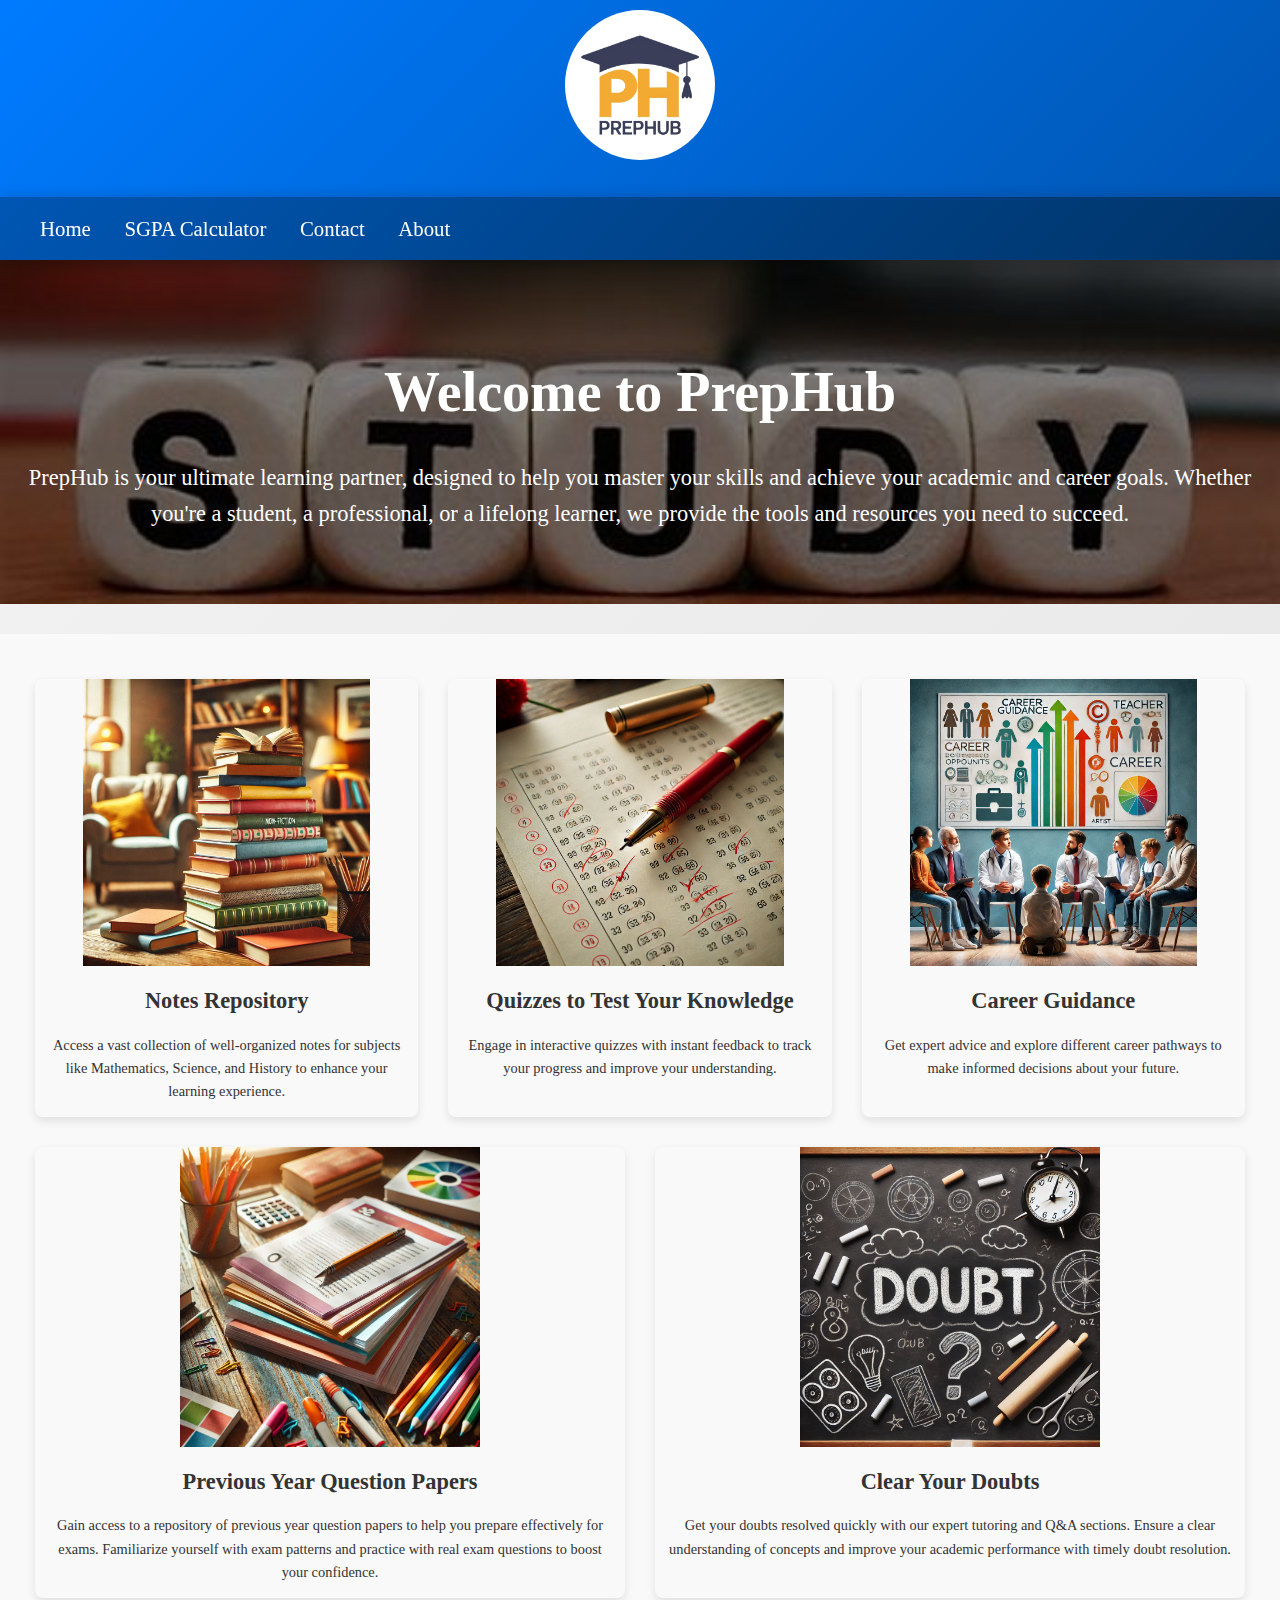
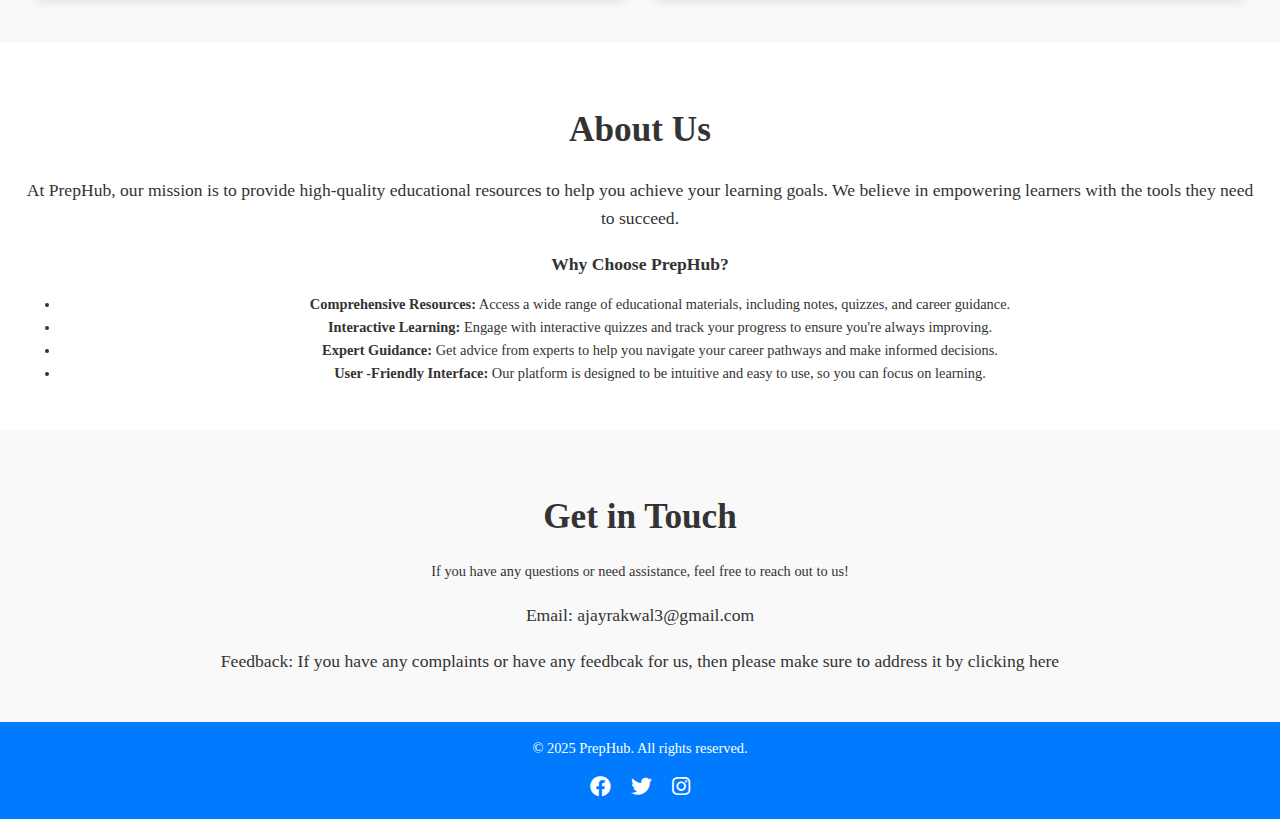
<file: index.html>
<!DOCTYPE html>
<html lang="en">
<head>
    <meta charset="UTF-8">
    <meta name="viewport" content="width=device-width, initial-scale=1.0, maximum-scale=1.0, user-scalable=no">
    <meta name="description" content="PrepHub is your ultimate learning partner, offering notes, quizzes, career guidance, and more to help you achieve your academic and career goals.">
    <title>PrepHub - Your Learning Partner</title>
    <link rel="stylesheet" href="styles.css">
    <link rel="stylesheet" href="https://cdnjs.cloudflare.com/ajax/libs/font-awesome/6.0.0-beta3/css/all.min.css">
</head>
<body>
    <header>
        <div class="logo">
            <img src="images/logo.jpeg" alt="PrepHub Logo - Your Ultimate Learning Partner">
        </div>
    </header>
    <nav>
        <div class="margin-left"><a href="/index.html">Home</a>
        <a href="/sgpa-calculator.html">SGPA Calculator</a>
        <a href="#contact">Contact</a>
        <a href="#about">About</a></div>
    </nav>
    <section class="hero">
        <h1>Welcome to PrepHub</h1>
        <p>PrepHub is your ultimate learning partner, designed to help you master your skills and achieve your academic and career goals. Whether you're a student, a professional, or a lifelong learner, we provide the tools and resources you need to succeed.</p>
    
    
    </section>

  
    <section id="features">
         <div class="feature">
           <a href= "/notes.html"><img src="/images/notes.png" alt="A collection of digital notes organized in folders" loading="lazy">
            <h3>Notes Repository</h3> </a>
            <p>Access a vast collection of well-organized notes for subjects like Mathematics, Science, and History to enhance your learning experience.</p>
        </div>
        <div class="feature">
            <a href= "/quiz.html"><img src="/images/quiz.png" alt="Interactive quizzes on a laptop screen" loading="lazy">
            <h3>Quizzes to Test Your Knowledge</h3></a>
            <p>Engage in interactive quizzes with instant feedback to track your progress and improve your understanding.</p>
        </div>
        <div class="feature">
            <a href= "/career.html"><img src="/images/career.png" alt="Career guidance session with an expert" loading="lazy">
            <h3>Career Guidance</h3></a>
            <p>Get expert advice and explore different career pathways to make informed decisions about your future.</p>
        </div>
        <div class="feature">
            <a href= "/pyq.html"> <img src="/images/pyq.png" alt="Stack of previous year question papers" loading="lazy">
            <h3>Previous Year Question Papers</h3></a>
            <p>Gain access to a repository of previous year question papers to help you prepare effectively for exams. Familiarize yourself with exam patterns and practice with real exam questions to boost your confidence.</p>
        </div>
        <div class="feature">
            <a href= "/doubts.html"><img src="/images/doubt.png" alt="Student clearing doubts with a tutor" loading="lazy">
            <h3>Clear Your Doubts</h3></a>
            <p>Get your doubts resolved quickly with our expert tutoring and Q&A sections. Ensure a clear understanding of concepts and improve your academic performance with timely doubt resolution.</p>
        </div>
    </section>


    <section id="about">
        <h2>About Us</h2>
        <p>At PrepHub, our mission is to provide high-quality educational resources to help you achieve your learning goals. We believe in empowering learners with the tools they need to succeed.</p>
        <p><strong>Why Choose PrepHub?</strong></p>
        <ul>
            <li><strong>Comprehensive Resources:</strong> Access a wide range of educational materials, including notes, quizzes, and career guidance.</li>
            <li><strong>Interactive Learning:</strong> Engage with interactive quizzes and track your progress to ensure you're always improving.</li>
            <li><strong>Expert Guidance:</strong> Get advice from experts to help you navigate your career pathways and make informed decisions.</li>
            <li><strong>User -Friendly Interface:</strong> Our platform is designed to be intuitive and easy to use, so you can focus on learning.</li>
 </ul>
    </section>


    <section id="contact">
        <h2>Get in Touch</h2>
        <p>If you have any questions or need assistance, feel free to reach out to us!</p>
        <div class="contact-info">
            <p>Email: <a href="mailto:ajayrakwal3@gmail.com">ajayrakwal3@gmail.com</a></p>
            <p>Feedback: If you have any complaints or have any feedbcak for us, then please make sure to address it by clicking <a href="https://forms.gle/rcQErcUt6u8f4Wrf7">here</a></p>
            
        </div>
    </section>

    <footer>
        <p>&copy; 2025 PrepHub. All rights reserved.</p>
        <div class="social-links">
            <a href="#" target="_blank" rel="noopener noreferrer"><i class="fab fa-facebook"></i></a>
            <a href="#" target="_blank" rel="noopener noreferrer"><i class="fab fa-twitter"></i></a>
            <a href="#" target="_blank" rel="noopener noreferrer"><i class="fab fa-instagram"></i></a>
        </div>
    </footer>
</body>
</html>
</file>
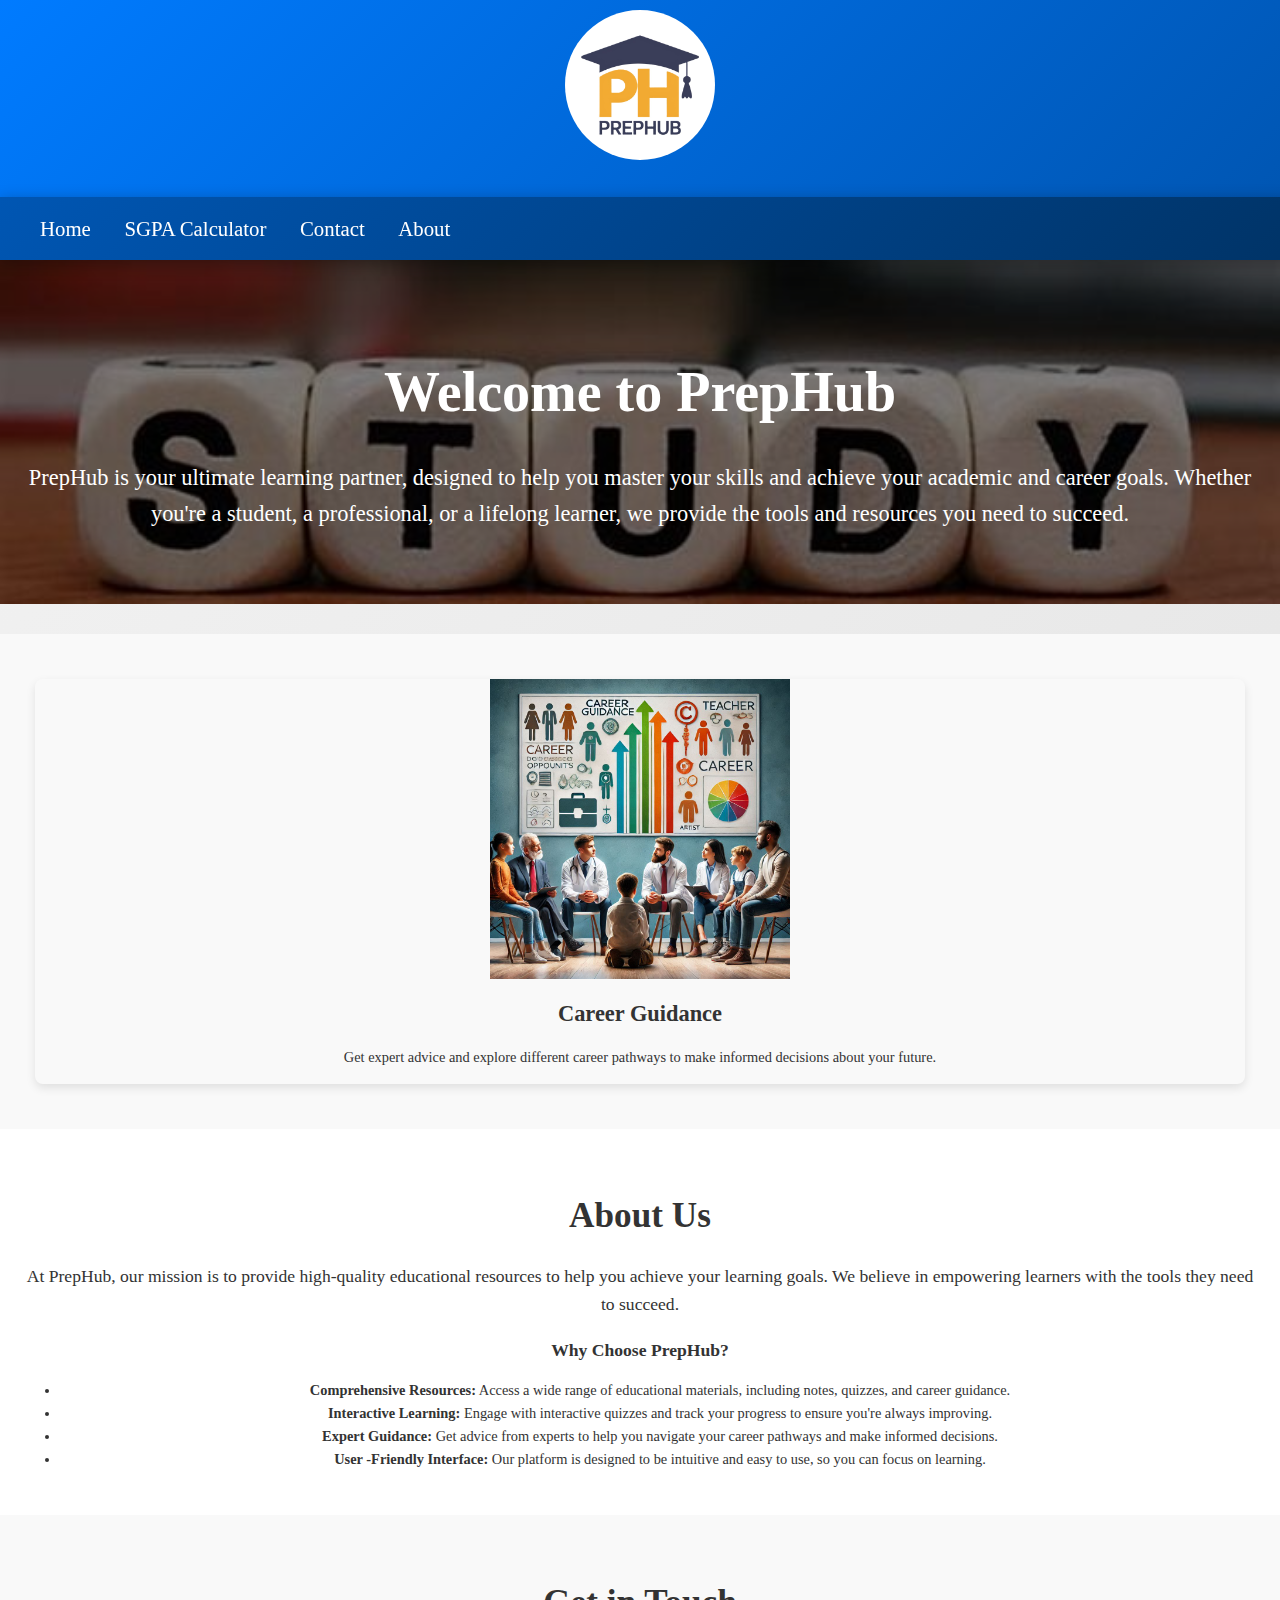
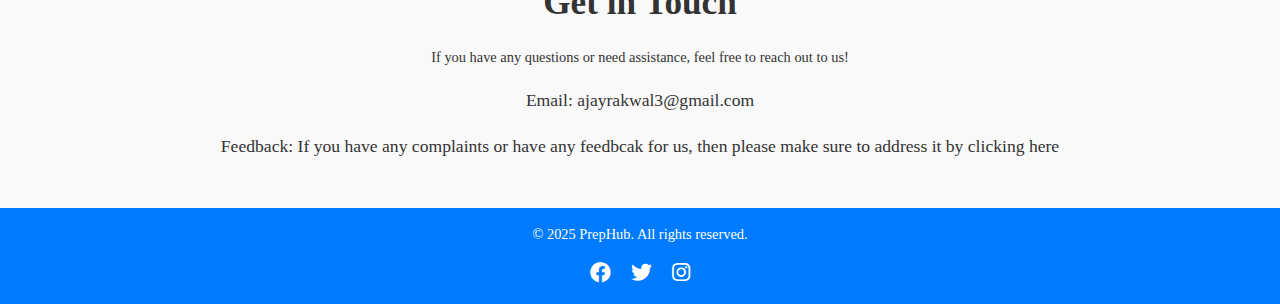
<file: career.html>
<!DOCTYPE html>
<html lang="en">
<head>
    <meta charset="UTF-8">
    <meta name="viewport" content="width=device-width, initial-scale=1.0, maximum-scale=1.0, user-scalable=no">
    <meta name="description" content="PrepHub is your ultimate learning partner, offering notes, quizzes, career guidance, and more to help you achieve your academic and career goals.">
    <title>PrepHub - Your Learning Partner</title>
    <link rel="stylesheet" href="styles.css">
    <link rel="stylesheet" href="https://cdnjs.cloudflare.com/ajax/libs/font-awesome/6.0.0-beta3/css/all.min.css">
</head>
<body>
    <header>
        <div class="logo">
            <img src="images/logo.jpeg" alt="PrepHub Logo - Your Ultimate Learning Partner">
        </div>
    </header>
    <nav>
        <div class="margin-left"><a href="index.html">Home</a>
        <a href="sgpa-calculator.html">SGPA Calculator</a>
        <a href="#contact">Contact</a>
        <a href="#about">About</a></div>
    </nav>
    <section class="hero">
        <h1>Welcome to PrepHub</h1>
        <p>PrepHub is your ultimate learning partner, designed to help you master your skills and achieve your academic and career goals. Whether you're a student, a professional, or a lifelong learner, we provide the tools and resources you need to succeed.</p>
    
    
    </section>

  
    <section id="features">
        <div class="feature">
            <a href= "career.html"><img src="images/career.png" alt="Career guidance session with an expert" loading="lazy">
            <h3>Career Guidance</h3></a>
            <p>Get expert advice and explore different career pathways to make informed decisions about your future.</p>
        </div>
    </section>


    <section id="about">
        <h2>About Us</h2>
        <p>At PrepHub, our mission is to provide high-quality educational resources to help you achieve your learning goals. We believe in empowering learners with the tools they need to succeed.</p>
        <p><strong>Why Choose PrepHub?</strong></p>
        <ul>
            <li><strong>Comprehensive Resources:</strong> Access a wide range of educational materials, including notes, quizzes, and career guidance.</li>
            <li><strong>Interactive Learning:</strong> Engage with interactive quizzes and track your progress to ensure you're always improving.</li>
            <li><strong>Expert Guidance:</strong> Get advice from experts to help you navigate your career pathways and make informed decisions.</li>
            <li><strong>User -Friendly Interface:</strong> Our platform is designed to be intuitive and easy to use, so you can focus on learning.</li>
 </ul>
    </section>


    <section id="contact">
        <h2>Get in Touch</h2>
        <p>If you have any questions or need assistance, feel free to reach out to us!</p>
        <div class="contact-info">
            <p>Email: <a href="mailto:ajayrakwal3@gmail.com">ajayrakwal3@gmail.com</a></p>
            <p>Feedback: If you have any complaints or have any feedbcak for us, then please make sure to address it by clicking <a href="https://forms.gle/rcQErcUt6u8f4Wrf7">here</a></p>
            
        </div>
    </section>

    <footer>
        <p>&copy; 2025 PrepHub. All rights reserved.</p>
        <div class="social-links">
            <a href="#" target="_blank" rel="noopener noreferrer"><i class="fab fa-facebook"></i></a>
            <a href="#" target="_blank" rel="noopener noreferrer"><i class="fab fa-twitter"></i></a>
            <a href="#" target="_blank" rel="noopener noreferrer"><i class="fab fa-instagram"></i></a>
        </div>
    </footer>
</body>
</html>
</file>
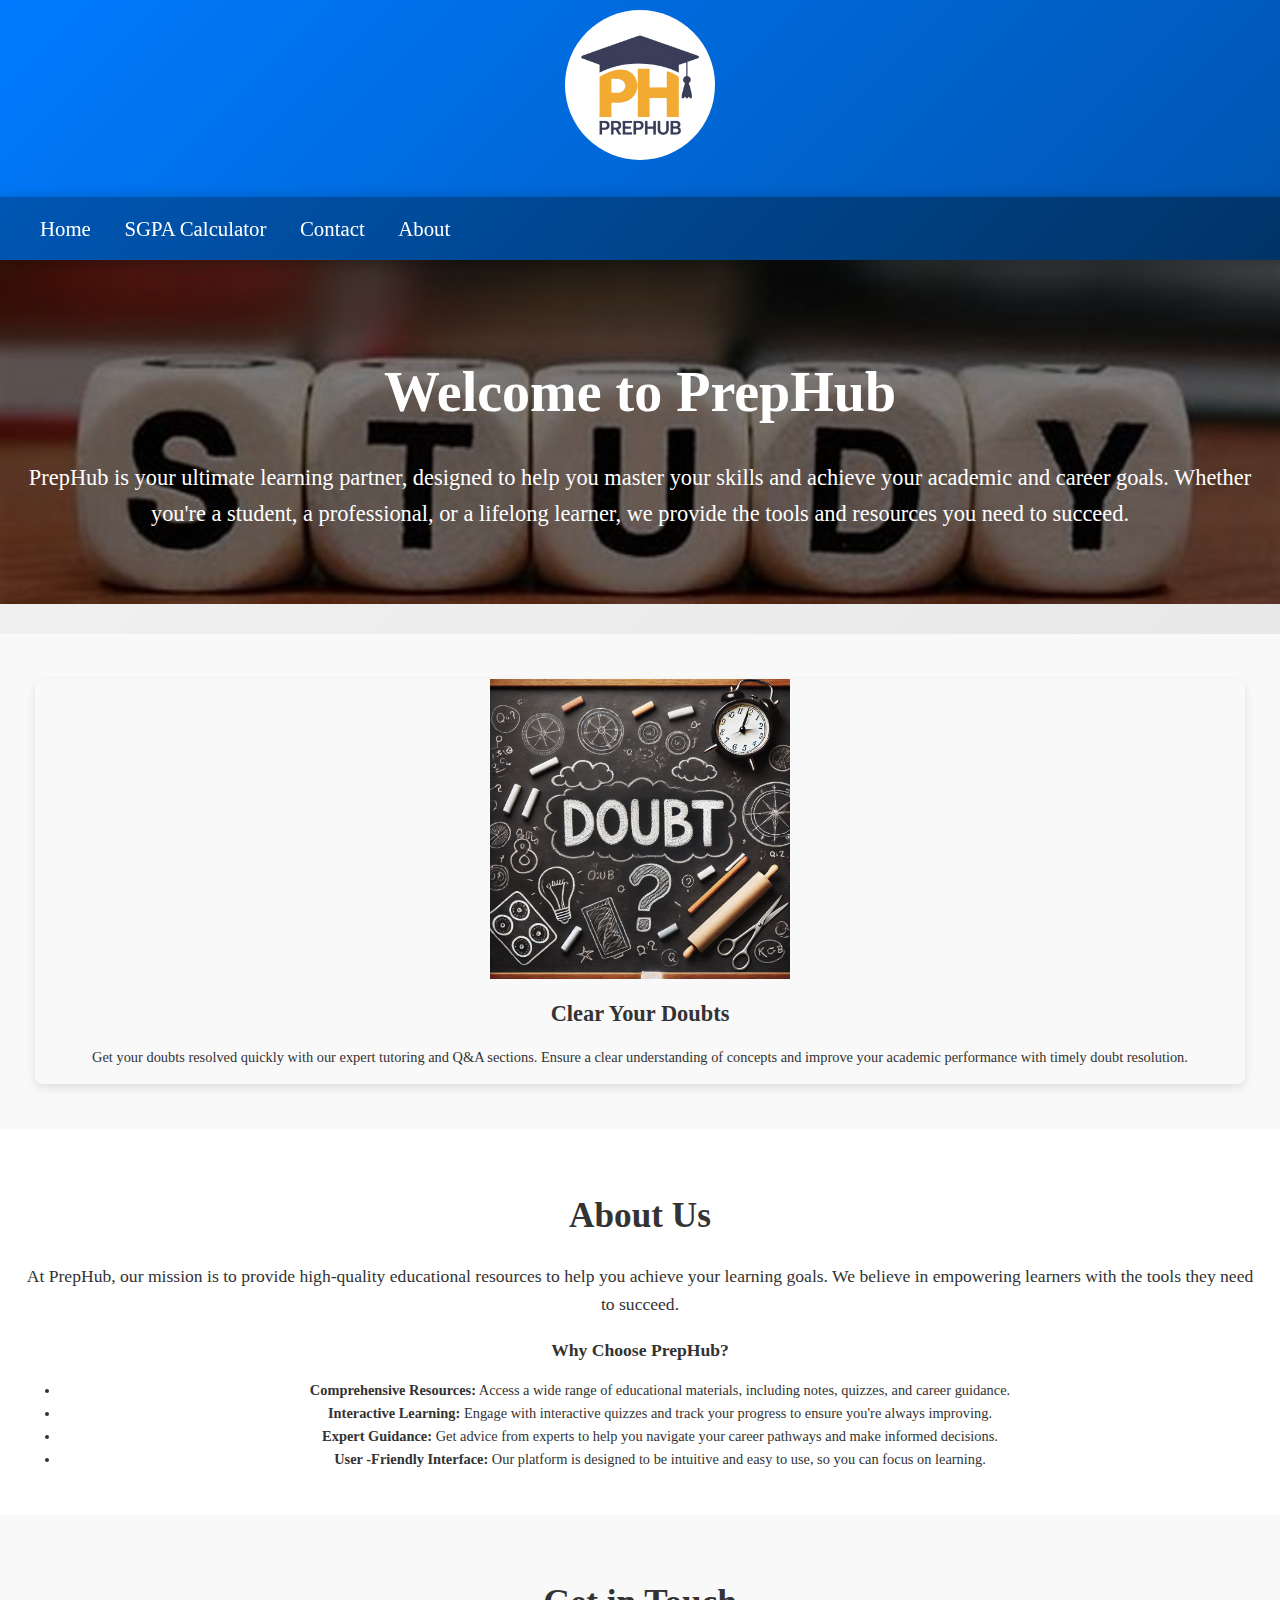
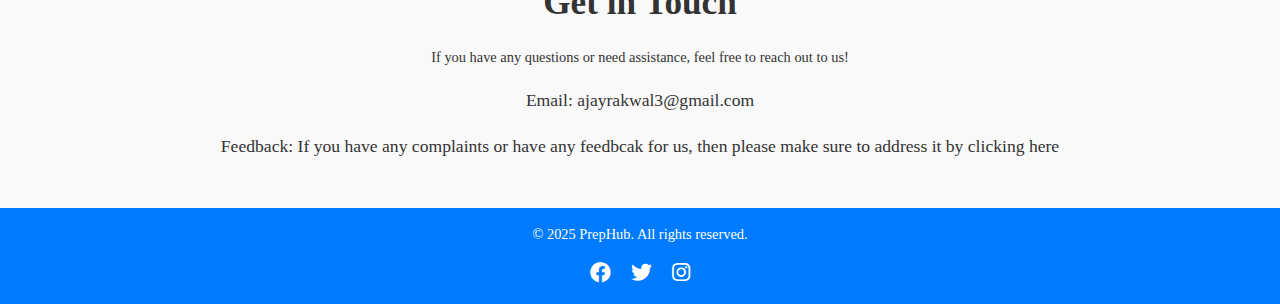
<file: doubts.html>
<!DOCTYPE html>
<html lang="en">
<head>
    <meta charset="UTF-8">
    <meta name="viewport" content="width=device-width, initial-scale=1.0, maximum-scale=1.0, user-scalable=no">
    <meta name="description" content="PrepHub is your ultimate learning partner, offering notes, quizzes, career guidance, and more to help you achieve your academic and career goals.">
    <title>PrepHub - Your Learning Partner</title>
    <link rel="stylesheet" href="styles.css">
    <link rel="stylesheet" href="https://cdnjs.cloudflare.com/ajax/libs/font-awesome/6.0.0-beta3/css/all.min.css">
</head>
<body>
    <header>
        <div class="logo">
            <img src="/images/logo.jpeg" alt="PrepHub Logo - Your Ultimate Learning Partner">
        </div>
    </header>
    <nav>
        <div class="margin-left"><a href="/index.html">Home</a>
        <a href="/sgpa-calculator.html">SGPA Calculator</a>
        <a href="#contact">Contact</a>
        <a href="#about">About</a></div>
    </nav>
    <section class="hero">
        <h1>Welcome to PrepHub</h1>
        <p>PrepHub is your ultimate learning partner, designed to help you master your skills and achieve your academic and career goals. Whether you're a student, a professional, or a lifelong learner, we provide the tools and resources you need to succeed.</p>
    
    
    </section>

  
    <section id="features">
        <div class="feature">
            <a href= "/doubts.html"><img src="/images/doubt.png" alt="Student clearing doubts with a tutor" loading="lazy">
            <h3>Clear Your Doubts</h3></a>
            <p>Get your doubts resolved quickly with our expert tutoring and Q&A sections. Ensure a clear understanding of concepts and improve your academic performance with timely doubt resolution.</p>
        </div>
    </section>


    <section id="about">
        <h2>About Us</h2>
        <p>At PrepHub, our mission is to provide high-quality educational resources to help you achieve your learning goals. We believe in empowering learners with the tools they need to succeed.</p>
        <p><strong>Why Choose PrepHub?</strong></p>
        <ul>
            <li><strong>Comprehensive Resources:</strong> Access a wide range of educational materials, including notes, quizzes, and career guidance.</li>
            <li><strong>Interactive Learning:</strong> Engage with interactive quizzes and track your progress to ensure you're always improving.</li>
            <li><strong>Expert Guidance:</strong> Get advice from experts to help you navigate your career pathways and make informed decisions.</li>
            <li><strong>User -Friendly Interface:</strong> Our platform is designed to be intuitive and easy to use, so you can focus on learning.</li>
 </ul>
    </section>


    <section id="contact">
        <h2>Get in Touch</h2>
        <p>If you have any questions or need assistance, feel free to reach out to us!</p>
        <div class="contact-info">
            <p>Email: <a href="mailto:ajayrakwal3@gmail.com">ajayrakwal3@gmail.com</a></p>
            <p>Feedback: If you have any complaints or have any feedbcak for us, then please make sure to address it by clicking <a href="https://forms.gle/rcQErcUt6u8f4Wrf7">here</a></p>
            
        </div>
    </section>

    <footer>
        <p>&copy; 2025 PrepHub. All rights reserved.</p>
        <div class="social-links">
            <a href="#" target="_blank" rel="noopener noreferrer"><i class="fab fa-facebook"></i></a>
            <a href="#" target="_blank" rel="noopener noreferrer"><i class="fab fa-twitter"></i></a>
            <a href="#" target="_blank" rel="noopener noreferrer"><i class="fab fa-instagram"></i></a>
        </div>
    </footer>
</body>
</html>
</file>
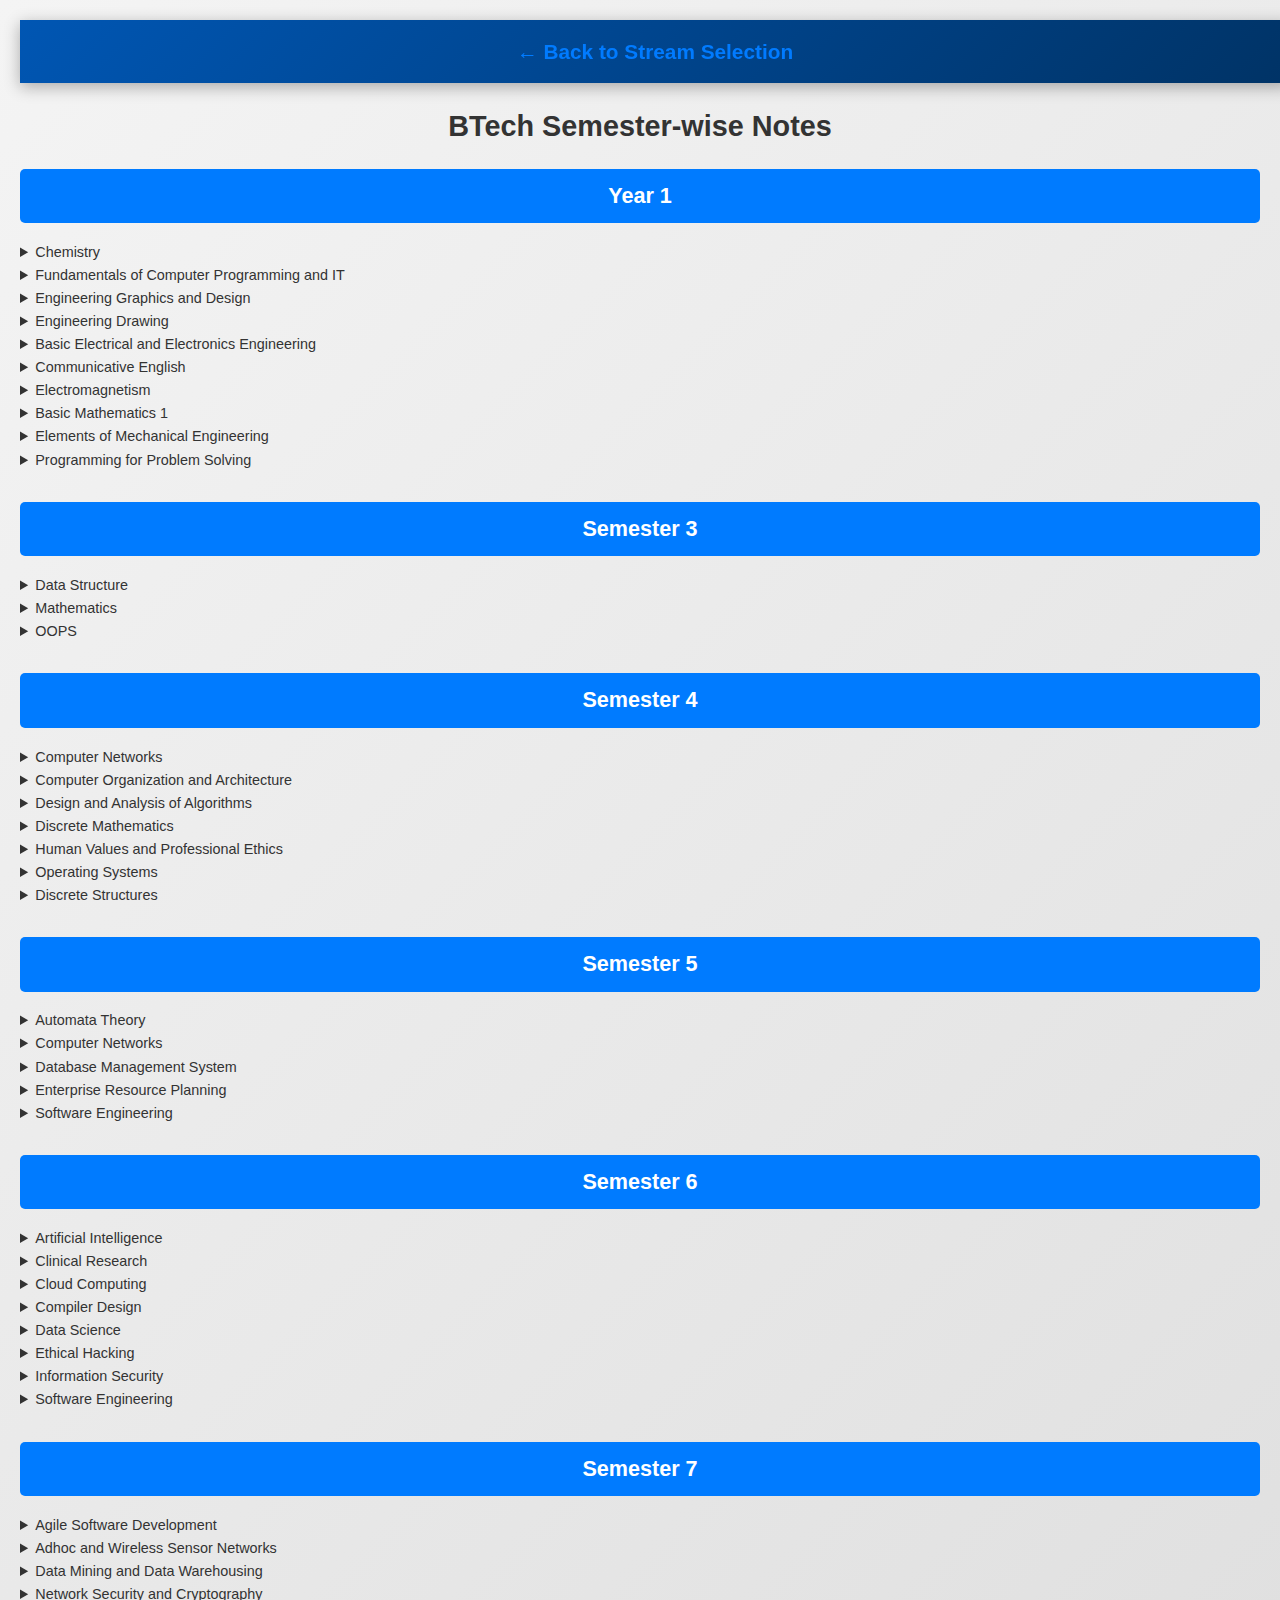
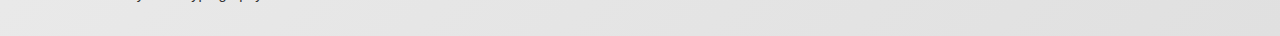
<file: notes-stream-btech.html>
<!DOCTYPE html>
<html lang="en">
<head>
    <meta charset="UTF-8" />
    <meta name="viewport" content="width=device-width, initial-scale=1.0" />
    <title>PrepHub - BTech Semester Notes</title>
    <link rel="stylesheet" href="styles.css" />
    <link href="https://fonts.googleapis.com/css2?family=Lora&display=swap" rel="stylesheet">
    <style>
        body {
            font-family: Arial, sans-serif;
            margin: 20px;
        }
        h1, h2 {
            text-align: center;
        }
        .semester {
            margin-bottom: 30px;
        }
        .semester h2 {
            background-color: #007bff;
            color: white;
            padding: 10px;
            border-radius: 5px;
        }
        ul.pyq-list {
            list-style-type: none;
            padding-left: 0;
        }
        ul.pyq-list li {
            margin: 5px 0;
        }
        ul.pyq-list li a {
            text-decoration: none;
            color: #007bff;
        }
        ul.pyq-list li a:hover {
            text-decoration: underline;
        }
        nav {
            margin-bottom: 20px;
            text-align: center;
        }
        nav a {
            text-decoration: none;
            color: #007bff;
            font-weight: bold;
            margin: 0 10px;
        }
        nav a:hover {
            text-decoration: underline;
        }
    </style>
</head>
<body>
    <nav>
        <a href="notes.html">&larr; Back to Stream Selection</a>
    </nav>
    <h1>BTech Semester-wise Notes</h1>

    <div class="semester" id="yr1">
        <h2>Year 1</h2>
        <details>
            <summary>Chemistry</summary>
            <ul class="pyq-list">
                <li><a href="PYQ/Btech/yr1/chem/btech-1-sem-2-sem-chemistry-1-75343-dec-2020.pdf" target="_blank">Chemistry 1 (Dec 2020)</a></li>
                <li><a href="PYQ/Btech/yr1/chem/btech-1-sem-2-sem-chemistry-1-75343-jan-2023.pdf" target="_blank">Chemistry 1 (Jan 2023)</a></li>
            </ul>
        </details>
        <details>
            <summary>Fundamentals of Computer Programming and IT</summary>
            <ul class="pyq-list">
                <li><a href="PYQ/Btech/yr1/computer/btech-1-sem-2-sem-fundamentals-of-computer-programming-and-it-54095-jan-2023.pdf" target="_blank">Fundamentals of Computer Programming and IT (Jan 2023)</a></li>
            </ul>
        </details>
        <details>
            <summary>Engineering Graphics and Design</summary>
            <ul class="pyq-list">
                <li><a href="PYQ/Btech/yr1/design/btech-1-sem-2-sem-engineering-graphics-and-design-91335-jan-2023.pdf" target="_blank">Engineering Graphics and Design (Jan 2023)</a></li>
            </ul>
        </details>
        <details>
            <summary>Engineering Drawing</summary>
            <ul class="pyq-list">
                <li><a href="PYQ/Btech/yr1/draw/btech-1-sem-2-sem-engineering-drawing-54102-dec-2020.pdf" target="_blank">Engineering Drawing (Dec 2020)</a></li>
            </ul>
        </details>
        <details>
            <summary>Basic Electrical and Electronics Engineering</summary>
            <ul class="pyq-list">
                <li><a href="PYQ/Btech/yr1/eeng/btech-1-sem-2-sem-basic-electrical-and-electronics-engineering-54097-dec-2020.pdf" target="_blank">Basic Electrical and Electronics Engineering (Dec 2020)</a></li>
            </ul>
        </details>
        <details>
            <summary>Communicative English</summary>
            <ul class="pyq-list">
                <li><a href="PYQ/Btech/yr1/eng/btech-1-sem-2-sem-communicative-english-45086-jan-2023.pdf" target="_blank">Communicative English (Jan 2023)</a></li>
            </ul>
        </details>
        <details>
            <summary>Electromagnetism</summary>
            <ul class="pyq-list">
                <li><a href="PYQ/Btech/yr1/magnet/btech-1-sem-2-sem-electromagnetism-75357-dec-2020.pdf" target="_blank">Electromagnetism (Dec 2020)</a></li>
            </ul>
        </details>
        <details>
            <summary>Basic Mathematics 1</summary>
            <ul class="pyq-list">
                <li><a href="PYQ/Btech/yr1/maths/btech-1-sem-basic-mathematics-1-75371-jan-2023.pdf" target="_blank">Basic Mathematics 1 (Jan 2023)</a></li>
            </ul>
        </details>
        <details>
            <summary>Elements of Mechanical Engineering</summary>
            <ul class="pyq-list">
                <li><a href="PYQ/Btech/yr1/mechanical/btech-1-sem-2-sem-elements-of-mechanicalengineering-54101-jan-2023.pdf" target="_blank">Elements of Mechanical Engineering (Jan 2023)</a></li>
            </ul>
        </details>
        <details>
            <summary>Programming for Problem Solving</summary>
            <ul class="pyq-list">
                <li><a href="PYQ/Btech/yr1/problem/btech-1-sem-2-sem-programming-for-problem-solving-75346-dec-2020.pdf" target="_blank">Programming for Problem Solving (Dec 2020)</a></li>
            </ul>
        </details>
    </div>

    <div class="semester" id="sem3">
        <h2>Semester 3</h2>
        <ul class="pyq-list">
            <details>
                <summary>Data Structure</summary>
            <li><a href="PYQ/Btech/sem3/ds/btech-cse-3-sem-data-structure-algorithms-76436-dec-2020.pdf" target="_blank">Data Structure Algorithms (Dec 2020)</a></li>
            <li><a href="PYQ/Btech/sem3/ds/btech-cse-3-sem-data-structure-and-algorithms-76436-jan-2021.pdf" target="_blank">Data Structure and Algorithms (Jan 2021)</a></li>
            <li><a href="PYQ/Btech/sem3/ds/btech-cse-3-sem-data-structure-and-algorithms-76436-jun-2023.pdf" target="_blank">Data Structure and Algorithms (Jun 2023)</a></li>
            <li><a href="PYQ/Btech/sem3/graphics/btech-cse-it-3-sem-data-structures-56594-jan-2023.pdf" target="_blank">Data Structures (Jan 2023)</a></li>
            </details>
            <details>
                <summary>Mathematics</summary>
            <li><a href="PYQ/Btech/sem3/maths/btech-cse-3-sem-mathematics-3-76438-dec-2020.pdf" target="_blank">Mathematics 3 (Dec 2020)</a></li>
            <li><a href="PYQ/Btech/sem3/maths/btech-cse-3-sem-mathematics-3-76438-jan-2021.pdf" target="_blank">Mathematics 3 (Jan 2021)</a></li>
            <li><a href="PYQ/Btech/sem3/maths/btech-cse-3-sem-mathematics-3-76438-jun-2023.pdf" target="_blank">Mathematics 3 (Jun 2023)</a></li>
          
          </details>
         <details>
            <summary>OOPS</summary> 
            <li><a href="PYQ/Btech/sem3/oops/btech-cse-3-sem-object-oriented-programming-76437-dec-2020.pdf" target="_blank">Object Oriented Programming (Dec 2020)</a></li>
            <li><a href="PYQ/Btech/sem3/oops/btech-cse-3-sem-object-oriented-programming-76437-jan-2021.pdf" target="_blank">Object Oriented Programming (Jan 2021)</a></li>
            <li><a href="PYQ/Btech/sem3/oops/btech-cse-3-sem-object-oriented-programming-76437-jun-2023.pdf" target="_blank">Object Oriented Programming (Jun 2023)</a></li>
      </details>
        </ul>
    </div>

    <div class="semester" id="sem4">
        <h2>Semester 4</h2>
        <details>
            <summary>Computer Networks</summary>
            <ul class="pyq-list">
                <li><a href="PYQ/Btech/sem4/cn/btech-cse-4-sem-computer-networks-1-a1185-dec-2018.pdf" target="_blank">Computer Networks (Dec 2018)</a></li>
                <li><a href="PYQ/Btech/sem4/cn/btech-cse-it-4-sem-computer-networks-1-56606-may-2019.pdf" target="_blank">Computer Networks (May 2019)</a></li>
                <li><a href="PYQ/Btech/sem4/cn/btech-cse-it-4-sem-computer-networks-1-56606-nov-2019.pdf" target="_blank">Computer Networks (Nov 2019)</a></li>
                <li><a href="PYQ/Btech/sem4/cn/btech-cse-it-4-sem-computer-networks-1-56606-dec-2020.pdf" target="_blank">Computer Networks (Dec 2020)</a></li>
            </ul>
        </details>
        <details>
            <summary>Computer Organization and Architecture</summary>
            <ul class="pyq-list">
                <li><a href="PYQ/Btech/sem4/csa/btech-cse-4-sem-computer-organization-and-architecture-77627-dec-2020.pdf" target="_blank">Computer Organization and Architecture (Dec 2020)</a></li>
                <li><a href="PYQ/Btech/sem4/csa/btech-cse-aiml-civil-4-sem-computer-organization-and-architecture-77627-jan-2023.pdf" target="_blank">Computer Organization and Architecture (Jan 2023)</a></li>
            </ul>
        </details>
        <details>
            <summary>Design and Analysis of Algorithms</summary>
            <ul class="pyq-list">
                <li><a href="PYQ/Btech/sem4/design/btech-aiml-ce-cse-4-sem-design-and-analysis-of-algorithms-77629-jul-2022.pdf" target="_blank">Design and Analysis of Algorithms (Jul 2022)</a></li>
                <li><a href="PYQ/Btech/sem4/design/btech-cse-4-sem-design-and-analysis-of-algorithms-77629-jun-2023.pdf" target="_blank">Design and Analysis of Algorithms (Jun 2023)</a></li>
                <li><a href="PYQ/Btech/sem4/design/btech-cse-aiml-civil-4-sem-design-and-analysis-of-algorithms-77629-jan-2023.pdf" target="_blank">Design and Analysis of Algorithms (Jan 2023)</a></li>
            </ul>
        </details>
        <details>
            <summary>Discrete Mathematics</summary>
            <ul class="pyq-list">
                <li><a href="PYQ/Btech/sem4/dm/btech-4-sem-discrete-mathematics-77626-may-2024.pdf" target="_blank">Discrete Mathematics (May 2024)</a></li>
                <li><a href="PYQ/Btech/sem4/dm/btech-cse-it-4-sem-discrete-mathematics-77626-dec-2020.pdf" target="_blank">Discrete Mathematics (Dec 2020)</a></li>
                <li><a href="PYQ/Btech/sem4/dm/btech-cse-it-4-sem-mathematics-3-56514-nov-2019.pdf" target="_blank">Mathematics 3 (Nov 2019)</a></li>
            </ul>
        </details>
        <details>
            <summary>Human Values and Professional Ethics</summary>
            <ul class="pyq-list">
                <li><a href="PYQ/Btech/sem4/hvpe/btech-cse-4-sem-universal-human-values-2-91963-jan-2023.pdf" target="_blank">Universal Human Values 2 (Jan 2023)</a></li>
                <li><a href="PYQ/Btech/sem4/hvpe/btech-cse-4-sem-universal-human-values-77630-jun-2023.pdf" target="_blank">Universal Human Values (Jun 2023)</a></li>
                <li><a href="PYQ/Btech/sem4/hvpe/btech-cse-ece-4-sem-universal-human-values-77630-dec-2020.pdf" target="_blank">Universal Human Values (Dec 2020)</a></li>
                <li><a href="PYQ/Btech/sem4/hvpe/btech-cse-ece-aiml-4-sem-universal-human-values-2-77630-jan-2023.pdf" target="_blank">Universal Human Values 2 (Jan 2023)</a></li>
            </ul>
        </details>
        <details>
            <summary>Operating Systems</summary>
            <ul class="pyq-list">
                <li><a href="PYQ/Btech/sem4/os/btech-cse-4-sem-operating-system-77628-jun-2023.pdf" target="_blank">Operating System (Jun 2023)</a></li>
                <li><a href="PYQ/Btech/sem4/os/btech-cse-4-sem-operating-systems-56604-jan-2023.pdf" target="_blank">Operating Systems (Jan 2023)</a></li>
                <li><a href="PYQ/Btech/sem4/os/btech-cse-4-sem-operating-systems-77628-dec-2020.pdf" target="_blank">Operating Systems (Dec 2020)</a></li>
                <li><a href="PYQ/Btech/sem4/os/btech-cse-it-4-sem-operating-systems-56604-dec-2020.pdf" target="_blank">Operating Systems (Dec 2020)</a></li>
                <li><a href="PYQ/Btech/sem4/os/btech-cse-it-4-sem-operating-systems-56604-may-2019.pdf" target="_blank">Operating Systems (May 2019)</a></li>
            </ul>
        </details>
        <details>
            <summary>Discrete Structures</summary>
            <ul class="pyq-list">
                <li><a href="PYQ/Btech/sem4/structure/btech-cse-4-sem-discrete-structures-71106-jan-2023.pdf" target="_blank">Discrete Structures (Jan 2023)</a></li>
                <li><a href="PYQ/Btech/sem4/structure/btech-cse-4-sem-discrete-structures-71106-jun-2023.pdf" target="_blank">Discrete Structures (Jun 2023)</a></li>
                <li><a href="PYQ/Btech/sem4/structure/btech-cse-it-4-sem-discrete-structures-71106-dec-2020.pdf" target="_blank">Discrete Structures (Dec 2020)</a></li>
                <li><a href="PYQ/Btech/sem4/structure/btech-cse-it-4-sem-discrete-structures-71106-may-2019.pdf" target="_blank">Discrete Structures (May 2019)</a></li>
            </ul>
        </details>
    </div>

    <div class="semester" id="sem5">
        <h2>Semester 5</h2>
        <details>
            <summary>Automata Theory</summary>
            <ul class="pyq-list">
                <li><a href="PYQ/Btech/sem5/automata/btech-cse-5-sem-formal-language-and-automata-theory-78321-jun-2023.pdf" target="_blank">Formal Language and Automata Theory (Jun 2023)</a></li>
                <li><a href="PYQ/Btech/sem5/automata/btech-cse-5-sem-formal-language-and-automata-theory-78321-nov-2023.pdf" target="_blank">Formal Language and Automata Theory (Nov 2023)</a></li>
            </ul>
        </details>
        <details>
            <summary>Computer Networks</summary>
            <ul class="pyq-list">
                <li><a href="PYQ/Btech/sem5/cn/btech-cse-5-sem-computer-networks-2-70534-dec-2022.pdf" target="_blank">Computer Networks 2 (Dec 2022)</a></li>
                <li><a href="PYQ/Btech/sem5/cn/btech-cse-5-sem-computer-networks-78323-jan-2023.pdf" target="_blank">Computer Networks (Jan 2023)</a></li>
                <li><a href="PYQ/Btech/sem5/cn/btech-cse-5-sem-computer-networks-78323-nov-2023.pdf" target="_blank">Computer Networks (Nov 2023)</a></li>
                <li><a href="PYQ/Btech/sem5/cn/btech-cse-5-sem-computer-networks-78323-v2-jan-2023.pdf" target="_blank">Computer Networks (Jan 2023)</a></li>
                <li><a href="PYQ/Btech/sem5/cn/btech-cse-ds-5-sem-computer-networks-92321-jan-2023.pdf" target="_blank">Computer Networks (Jan 2023)</a></li>
                <li><a href="PYQ/Btech/sem5/cn/btech-cse-it-5-sem-computer-networks-2-70534-jun-2023.pdf" target="_blank">Computer Networks 2 (Jun 2023)</a></li>
            </ul>
        </details>
        <details>
            <summary>Database Management System</summary>
            <ul class="pyq-list">
                <li><a href="PYQ/Btech/sem5/dbms/btech-cse-5-sem-database-management-system-78320-dec-2022.pdf" target="_blank">Database Management System (Dec 2022)</a></li>
                <li><a href="PYQ/Btech/sem5/dbms/btech-cse-5-sem-database-management-systems-78320-dec-2023.pdf" target="_blank">Database Management Systems (Dec 2023)</a></li>
                <li><a href="PYQ/Btech/sem5/dbms/btech-cse-5-sem-database-management-systems-78320-jun-2023.pdf" target="_blank">Database Management Systems (Jun 2023)</a></li>
                <li><a href="PYQ/Btech/sem5/dbms/btech-cse-5-sem-database-management-systems-92359-dec-2022.pdf" target="_blank">Database Management Systems (Dec 2022)</a></li>
            </ul>
        </details>
        <details>
            <summary>Enterprise Resource Planning</summary>
            <ul class="pyq-list">
                <li><a href="PYQ/Btech/sem5/enterprise/btech-cse-5-sem-enterprise-resource-planning-78319-jan-2023.pdf" target="_blank">Enterprise Resource Planning (Jan 2023)</a></li>
                <li><a href="PYQ/Btech/sem5/enterprise/btech-cse-5-sem-enterprise-resource-planning-78319-jun-2023.pdf" target="_blank">Enterprise Resource Planning (Jun 2023)</a></li>
                <li><a href="PYQ/Btech/sem5/enterprise/btech-cse-5-sem-enterprise-resource-planning-78319-nov-2023.pdf" target="_blank">Enterprise Resource Planning (Nov 2023)</a></li>
                <li><a href="PYQ/Btech/sem5/enterprise/btech-cse-5-sem-enterprise-resource-planning-91015-dec-2022.pdf" target="_blank">Enterprise Resource Planning (Dec 2022)</a></li>
                <li><a href="PYQ/Btech/sem5/enterprise/btech-cse-ds-5-sem-enterprise-resource-planning-92317-jan-2023.pdf" target="_blank">Enterprise Resource Planning (Jan 2023)</a></li>
            </ul>
        </details>
        <details>
            <summary>Software Engineering</summary>
            <ul class="pyq-list">
                <li><a href="PYQ/Btech/sem5/se/btech-cse-5-sem-software-engineering-78322-jan-2023.pdf" target="_blank">Software Engineering (Jan 2023)</a></li>
                <li><a href="PYQ/Btech/sem5/se/btech-cse-5-sem-software-engineering-78322-jun-2023.pdf" target="_blank">Software Engineering (Jun 2023)</a></li>
                <li><a href="PYQ/Btech/sem5/se/btech-cse-5-sem-software-engineering-78322-nov-2023.pdf" target="_blank">Software Engineering (Nov 2023)</a></li>
                <li><a href="PYQ/Btech/sem5/se/btech-cse-5-sem-software-engineering-91018-dec-2022.pdf" target="_blank">Software Engineering (Dec 2022)</a></li>
                <li><a href="PYQ/Btech/sem5/se/btech-cse-ds-5-sem-software-engineering-92320-jan-2023.pdf" target="_blank">Software Engineering (Jan 2023)</a></li>
            </ul>
        </details>
    </div>

    <div class="semester" id="sem6">
        <h2>Semester 6</h2>
        <details>
            <summary>Artificial Intelligence</summary>
            <ul class="pyq-list">
                <li><a href="PYQ/Btech/sem6/ai/btech-cse-6-sem-artificial-intelligence-79250-dec-2022.pdf" target="_blank">Artificial Intelligence (Dec 2022)</a></li>
                <li><a href="PYQ/Btech/sem6/ai/btech-cse-6-sem-artificial-intelligence-79250-jun-2023.pdf" target="_blank">Artificial Intelligence (Jun 2023)</a></li>
            </ul>
        </details>
        <details>
            <summary>Clinical Research</summary>
            <ul class="pyq-list">
                <li><a href="PYQ/Btech/sem6/clinical/btech-cse-6-sem-clinical-research-79249-dec-2022.pdf" target="_blank">Clinical Research (Dec 2022)</a></li>
            </ul>
        </details>
        <details>
            <summary>Cloud Computing</summary>
            <ul class="pyq-list">
                <li><a href="PYQ/Btech/sem6/cloud/btech-cse-6-sem-cloud-computing-79254-jun-2023.pdf" target="_blank">Cloud Computing (Jun 2023)</a></li>
            </ul>
        </details>
        <details>
            <summary>Compiler Design</summary>
            <ul class="pyq-list">
                <li><a href="PYQ/Btech/sem6/compiler/btech-cse-6-sem-compiler-design-79249-jun-2023.pdf" target="_blank">Compiler Design (Jun 2023)</a></li>
            </ul>
        </details>
        <details>
            <summary>Data Science</summary>
            <ul class="pyq-list">
                <li><a href="PYQ/Btech/sem6/data/btech-cse-6-sem-data-science-79256-may-2023.pdf" target="_blank">Data Science (May 2023)</a></li>
            </ul>
        </details>
        <details>
            <summary>Ethical Hacking</summary>
            <ul class="pyq-list">
                <li><a href="PYQ/Btech/sem6/ethical/btech-cse-6-sem-ethical-hacking-71112-may-2019.pdf" target="_blank">Ethical Hacking (May 2019)</a></li>
                <li><a href="PYQ/Btech/sem6/ethical/btech-cse-6-sem-ethical-hacking-71112-nov-2019.pdf" target="_blank">Ethical Hacking (Nov 2019)</a></li>
            </ul>
        </details>
        <details>
            <summary>Information Security</summary>
            <ul class="pyq-list">
                <li><a href="PYQ/Btech/sem6/info/btech-cse-6-sem-information-security-71113-nov-2019.pdf" target="_blank">Information Security (Nov 2019)</a></li>
                <li><a href="PYQ/Btech/sem6/info/btech-cse-6-sem-information-security-75014-dec-2018.pdf" target="_blank">Information Security (Dec 2018)</a></li>
                <li><a href="PYQ/Btech/sem6/info/btech-cse-6-sem-information-security-75014-jan-2023.pdf" target="_blank">Information Security (Jan 2023)</a></li>
                <li><a href="PYQ/Btech/sem6/info/btech-cse-6-sem-information-security-75014-may-2019.pdf" target="_blank">Information Security (May 2019)</a></li>
                <li><a href="PYQ/Btech/sem6/info/btech-cse-6-sem-information-security-75014-nov-2019.pdf" target="_blank">Information Security (Nov 2019)</a></li>
                <li><a href="PYQ/Btech/sem6/info/btech-cse-6-sem-information-security-91695-jan-2023.pdf" target="_blank">Information Security (Jan 2023)</a></li>
                <li><a href="PYQ/Btech/sem6/info/IS(6th)Dec2018.pdf" target="_blank">Information Security (Dec 2018)</a></li>
                <li><a href="PYQ/Btech/sem6/info/IS(6th)May2018.pdf" target="_blank">Information Security (May 2018)</a></li>
                <li><a href="PYQ/Btech/sem6/info/IS(6th)May2022.pdf" target="_blank">Information Security (May 2022)</a></li>
            </ul>
        </details>
        <details>
            <summary>Software Engineering</summary>
            <ul class="pyq-list">
                <li><a href="PYQ/Btech/sem6/se/btech-cse-6-sem-software-engineering-71109-dec-2022.pdf" target="_blank">Software Engineering (Dec 2022)</a></li>
            </ul>
        </details>
    </div>

    <div class="semester" id="sem7">
        <h2>Semester 7</h2>
        <details>
            <summary>Agile Software Development</summary>
            <ul class="pyq-list">
                <li><a href="PYQ/Btech/sem7/btech-cse-7-sem-agile-software-development-71901-may-2019.pdf" target="_blank">Agile Software Development (May 2019)</a></li>
                <li><a href="PYQ/Btech/sem7/btech-cse-7-sem-agile-software-development-90501-dec-2022.pdf" target="_blank">Agile Software Development (Dec 2022)</a></li>
                <li><a href="PYQ/Btech/sem7/btech-cse-7-sem-agile-software-development-90501-may-2023.pdf" target="_blank">Agile Software Development (May 2023)</a></li>
            </ul>
        </details>
        <details>
            <summary>Adhoc and Wireless Sensor Networks</summary>
            <ul class="pyq-list">
                <li><a href="PYQ/Btech/sem7/btech-cse-7-sem-8-sem-adhoc-and-wireless-sensor-networks-90507-jan-2023.pdf" target="_blank">Adhoc and Wireless Sensor Networks (Jan 2023)</a></li>
                <li><a href="PYQ/Btech/sem7/btech-cse-7-sem-8-sem-adhoc-and-wireless-sensor-networks-90507-may-2023.pdf" target="_blank">Adhoc and Wireless Sensor Networks (May 2023)</a></li>
            </ul>
        </details>
        <details>
            <summary>Data Mining and Data Warehousing</summary>
            <ul class="pyq-list">
                <li><a href="PYQ/Btech/sem7/btech-cse-7-sem-8-sem-data-mining-and-data-warehousing-90488-dec-2022.pdf" target="_blank">Data Mining and Data Warehousing (Dec 2022)</a></li>
                <li><a href="PYQ/Btech/sem7/btech-cse-7-sem-8-sem-data-mining-and-data-warehousing-90488-jun-2023.pdf" target="_blank">Data Mining and Data Warehousing (Jun 2023)</a></li>
            </ul>
        </details>
        <details>
            <summary>Network Security and Cryptography</summary>
            <ul class="pyq-list">
                <li><a href="PYQ/Btech/sem7/btech-cse-7-sem-8-sem-network-security-and-cryptography-90487-dec-2022.pdf" target="_blank">Network Security and Cryptography (Dec 2022)</a></li>
            </ul>
        </details>
    </div>
</body>
</html>
</file>
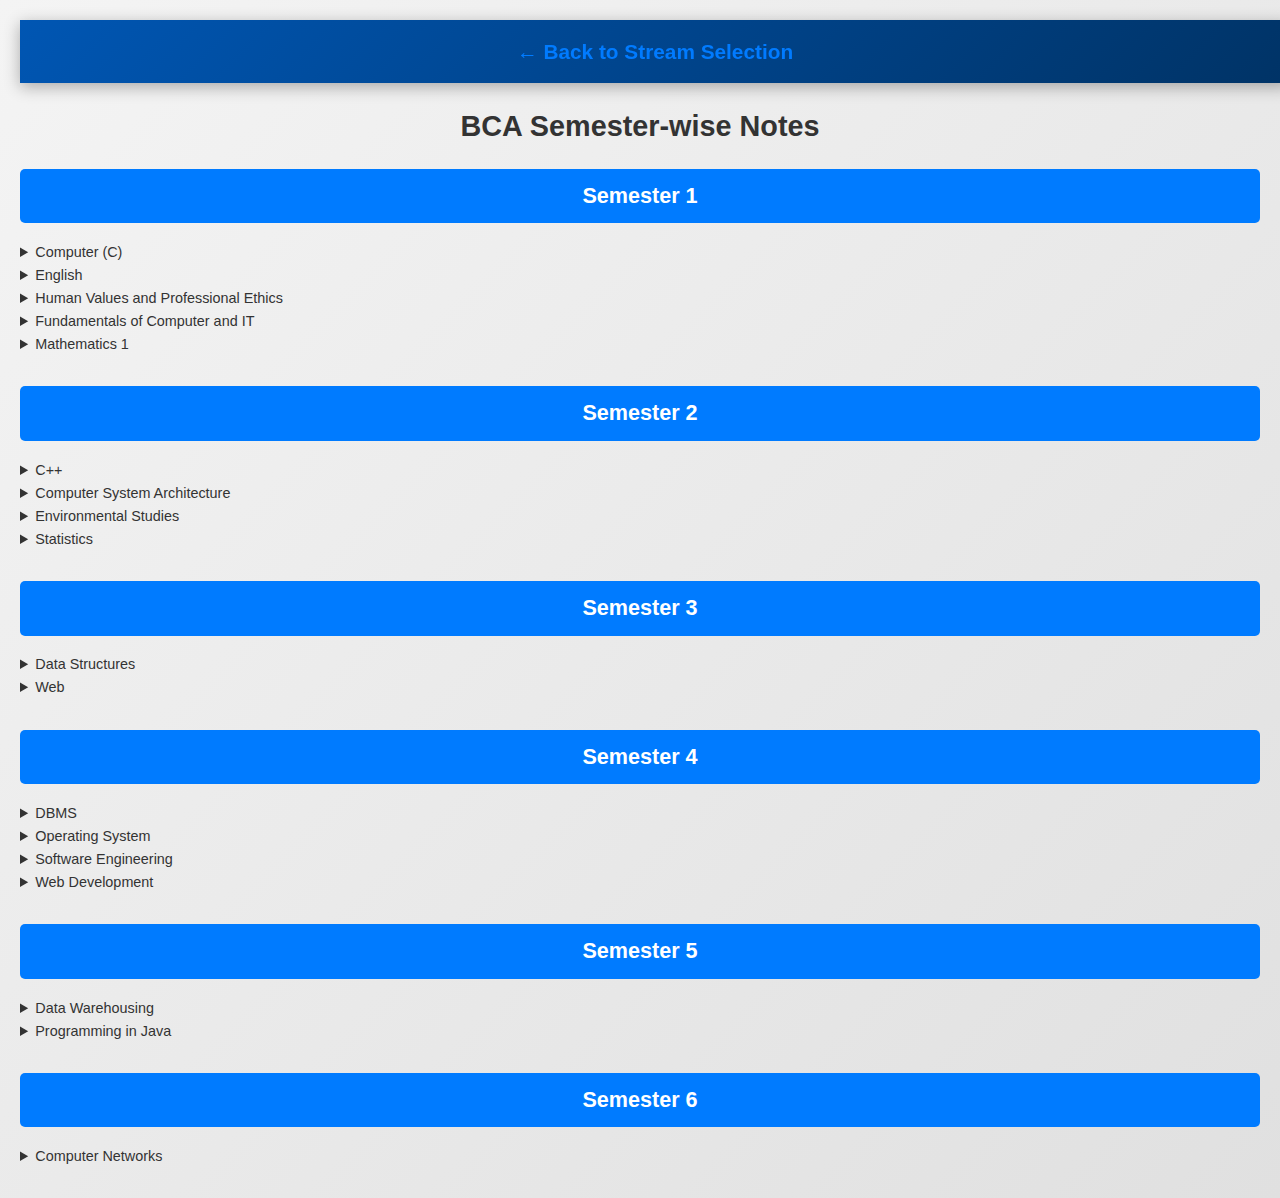
<file: notes-stream.html>
<!DOCTYPE html>
<html lang="en">
<head>
    <meta charset="UTF-8" />
    <meta name="viewport" content="width=device-width, initial-scale=1.0" />
    <title>PrepHub - BCA Semester notes</title>
    <link rel="stylesheet" href="styles.css" />
    <style>
        body {
            font-family: Arial, sans-serif;
            margin: 20px;
        }
        h1, h2 {
            text-align: center;
        }
        .semester {
            margin-bottom: 30px;
        }
        .semester h2 {
            background-color: #007bff;
            color: white;
            padding: 10px;
            border-radius: 5px;
        }
        ul.pyq-list {
            list-style-type: none;
            padding-left: 0;
        }
        ul.pyq-list li {
            margin: 5px 0;
        }
        ul.pyq-list li a {
            text-decoration: none;
            color: #007bff;
        }
        ul.pyq-list li a:hover {
            text-decoration: underline;
        }
        nav {
            margin-bottom: 20px;
            text-align: center;
        }
        nav a {
            text-decoration: none;
            color: #007bff;
            font-weight: bold;
            margin: 0 10px;
        }
        nav a:hover {
            text-decoration: underline;
        }
    </style>
</head>
<body>
    <nav>
        <a href="notes.html">&larr; Back to Stream Selection</a>
    </nav>
    <h1>BCA Semester-wise Notes</h1>

    <div class="semester" id="sem1">
        <h2>Semester 1</h2>
        <details>
            <summary>Computer (C)</summary>
            <ul class="pyq-list">
                <li><a href="PYQ/BCA/sem1/c/bca-1-sem-problem-solving-using-c-76963-dec-2020.pdf" target="_blank">Problem Solving Using C (Dec 2020)</a></li>
                <li><a href="PYQ/BCA/sem1/c/bca-1-sem-problem-solving-using-c-76963-jan-2023.pdf" target="_blank">Problem Solving Using C (Jan 2023)</a></li>
                <li><a href="PYQ/BCA/sem1/c/bca-bsc-dca-1-sem-programming-in-c-10044-jan-2023.pdf" target="_blank">Programming in C (Jan 2023)</a></li>
                <li><a href="PYQ/BCA/sem1/c/bca-bsc-it-1-sem-programming-in-c-10044-nov-2019.pdf" target="_blank">Programming in C (Nov 2019)</a></li>
            </ul>
        </details>
        <details>
            <summary>English</summary>
            <ul class="pyq-list">
                <li><a href="PYQ/BCA/sem1/english/all-1-sem-english-75085-dec-2020.pdf" target="_blank">English (Dec 2020)</a></li>
                <li><a href="PYQ/BCA/sem1/english/all-1-sem-english-75085-jan-2023.pdf" target="_blank">English (Jan 2023)</a></li>
            </ul>
        </details>
        <details>
            <summary>Human Values and Professional Ethics</summary>
            <ul class="pyq-list">
                <li><a href="PYQ/BCA/sem1/human/all-1-2-sem-human-values-and-professional-ethics-10049-dec-2020.pdf" target="_blank">Human Values and Professional Ethics (Dec 2020)</a></li>
                <li><a href="PYQ/BCA/sem1/human/all-1-sem-human-values-and-professional-ethics-10049-jan-2023.pdf" target="_blank">Human Values and Professional Ethics (Jan 2023)</a></li>
            </ul>
        </details>
        <details>
            <summary>Fundamentals of Computer and IT</summary>
            <ul class="pyq-list">
                <li><a href="PYQ/BCA/sem1/it/bsc-bca-1-sem-fundamentals-of-computer-and-it-76962-jan-2023.pdf" target="_blank">Fundamentals of Computer and IT (Jan 2023)</a></li>
            </ul>
        </details>
        <details>
            <summary>Mathematics 1</summary>
            <ul class="pyq-list">
                <li><a href="PYQ/BCA/sem1/maths/bca-bsc-1-sem-it-mathematics-1-10045-dec-2020.pdf" target="_blank">Mathematics 1 (Dec 2020)</a></li>
                <li><a href="PYQ/BCA/sem1/maths/bca-bsc-it-1-sem-mathematics-1-10045-may-2019.pdf" target="_blank">Mathematics 1 (May 2019)</a></li>
                <li><a href="PYQ/BCA/sem1/maths/bca-dca-bsc-1-sem-mathematics-1-10045-jan-2023.pdf" target="_blank">Mathematics 1 (Jan 2023)</a></li>
                <li><a href="PYQ/BCA/sem1/maths/bsc-bca-1-sem-mathematics-76961-jan-2023.pdf" target="_blank">Mathematics 1 (Jan 2023)</a></li>
            </ul>
        </details>
    </div>

    <div class="semester" id="sem2">
        <h2>Semester 2</h2>
        <details>
            <summary>C++</summary>
            <ul class="pyq-list">
            <li><a href="PYQ/BCA/sem2/cplus/bca-2-sem-it-oops-using-cpp-10052-dec-2020.pdf" target="_blank">OOPS Using C++ (Dec 2020)</a></li>
            <li><a href="PYQ/BCA/sem2/cplus/bca-2-sem-object-oriented-programming-using-cpp-77417-dec-2020.pdf" target="_blank">Object Oriented Programming Using C++ (Dec 2020)</a></li>
            <li><a href="PYQ/BCA/sem2/cplus/bca-2-sem-object-oriented-programming-using-cpp-77417-dec-2022.pdf" target="_blank">Object Oriented Programming Using C++ (Dec 2022)</a></li>
            <li><a href="PYQ/BCA/sem2/cplus/bca-2-sem-oops-using-cpp-10052-dec-2022.pdf" target="_blank">OOPS Using C++ (Dec 2022)</a></li>
            <li><a href="PYQ/BCA/sem2/cplus/bca-bsc-it-2-sem-oops-using-cpp-10052-may-2019.pdf" target="_blank">OOPS Using C++ (May 2019)</a></li>
            <li><a href="PYQ/BCA/sem2/cplus/bca-bsc-it-2-sem-oops-using-cpp-10052-nov-2019.pdf" target="_blank">OOPS Using C++ (Nov 2019)</a></li>
        </ul>
        </details>
        <details>
            <summary>Computer System Architecture</summary>
            <ul class="pyq-list">
            <li><a href="PYQ/BCA/sem2/csa/bca-2-sem-computer-system-architecture-10053-dec-2020.pdf" target="_blank">Computer System Architecture (Dec 2020)</a></li>
            <li><a href="PYQ/BCA/sem2/csa/bca-2-sem-computer-system-architecture-10053-dec-2022.pdf" target="_blank">Computer System Architecture (Dec 2022)</a></li>
            <li><a href="PYQ/BCA/sem2/csa/bca-2-sem-computer-system-architecture-10053-may-2019.pdf" target="_blank">Computer System Architecture (May 2019)</a></li>
            <li><a href="PYQ/BCA/sem2/csa/bca-2-sem-computer-system-architecture-77416-dec-2020.pdf" target="_blank">Computer System Architecture (Dec 2020)</a></li>
            <li><a href="PYQ/BCA/sem2/csa/bca-2-sem-computer-system-architecture-77416-dec-2022.pdf" target="_blank">Computer System Architecture (Dec 2022)</a></li>
            <li><a href="PYQ/BCA/sem2/csa/bca-2-sem-computer-system-architecture-77416-nov-2023.pdf" target="_blank">Computer System Architecture (Nov 2023)</a></li>
            <li><a href="PYQ/BCA/sem2/csa/bca-2-sem-computer-system-architecture-b1116-dec-2018.pdf" target="_blank">Computer System Architecture (Dec 2018)</a></li>
    </ul>
        </details>
        <details>
            <summary>Environmental Studies</summary>
            <ul class="pyq-list">
            <li><a href="PYQ/BCA/sem2/evs/all-2-sem-environmental-science-75831-dec-2020.pdf" target="_blank">Environmental Science (Dec 2020)</a></li>
            <li><a href="PYQ/BCA/sem2/evs/bca-2-sem-environmental-science-10056-dec-2022.pdf" target="_blank">Environmental Science (Dec 2022)</a></li>
            <li><a href="PYQ/BCA/sem2/evs/bca-2-sem-environmental-studies-77421-aug-2021.pdf" target="_blank">Environmental Studies (Aug 2021)</a></li>
            <li><a href="PYQ/BCA/sem2/evs/bca-2-sem-environmental-studies-77421-dec-2020.pdf" target="_blank">Environmental Studies (Dec 2020)</a></li>
            </ul>
        </details>

        <details>
            <summary>Statistics</summary>
            <ul class="pyq-list">
            <li><a href="PYQ/BCA/sem2/stats/bca-2-sem-fundamentals-of-statistics-77415-dec-2020.pdf" target="_blank">Fundamentals of Statistics (Dec 2020)</a></li>
            <li><a href="PYQ/BCA/sem2/stats/bca-2-sem-fundamentals-of-statistics-77415-dec-2022.pdf" target="_blank">Fundamentals of Statistics (Dec 2022)</a></li>
        </ul>
        </details>
    </div>

    <div class="semester" id="sem3">
        <h2>Semester 3</h2>
        <details>
            <summary>Data Structures</summary>
        
        <ul class="pyq-list">
            <li><a href="PYQ/BCA/sem3/dsa/bca-3-sem-data-structures-10058-dec-2020.pdf" target="_blank">Data Structures (Dec 2020)</a></li>
            <li><a href="PYQ/BCA/sem3/dsa/bca-3-sem-data-structures-10058-may-2019.pdf" target="_blank">Data Structures (May 2019)</a></li>
            <li><a href="PYQ/BCA/sem3/dsa/bca-3-sem-data-structures-10058-nov-2019.pdf" target="_blank">Data Structures (Nov 2019)</a></li>
        </ul>
        </details>

        <details>
            <summary>Web</summary>
        
        <ul class="pyq-list">
            <li><a href="PYQ/BCA/sem3/web/bca-3-sem-web-10059-dec-2020.pdf" target="_blank">Web (Dec 2020)</a></li>
        </ul>
        </details>
    </div>

    <div class="semester" id="sem4">
        <h2>Semester 4</h2>
        <details>
            <summary>DBMS</summary>
            <ul class="pyq-list">
                <li><a href="PYQ/BCA/sem4/dbms/DBMS(4th)Dec2018.pdf" target="_blank">DBMS (Dec 2018)</a></li>
                <li><a href="PYQ/BCA/sem4/dbms/DBMS(4th)May2018.pdf" target="_blank">DBMS (May 2018)</a></li>
                <li><a href="PYQ/BCA/sem4/dbms/DBMS(4th)May2019.pdf" target="_blank">DBMS (May 2019)</a></li>
                <li><a href="PYQ/BCA/sem4/dbms/DBMS(4th)May2022.pdf" target="_blank">DBMS (May 2022)</a></li>
            </ul>
        </details>
        <details>
            <summary>Operating System</summary>
            <ul class="pyq-list">
                <li><a href="PYQ/BCA/sem4/os/OS(4th)Dec2018.pdf" target="_blank">Operating System (Dec 2018)</a></li>
                <li><a href="PYQ/BCA/sem4/os/OS(4th)May2018.pdf" target="_blank">Operating System (May 2018)</a></li>
                <li><a href="PYQ/BCA/sem4/os/OS(4th)May2019.pdf" target="_blank">Operating System (May 2019)</a></li>
                <li><a href="PYQ/BCA/sem4/os/OS(4th)May2022.pdf" target="_blank">Operating System (May 2022)</a></li>
            </ul>
        </details>
        <details>
            <summary>Software Engineering</summary>
            <ul class="pyq-list">
                <li><a href="PYQ/BCA/sem4/se/bca-4-sem-software-engineering-10066-dec-2020.pdf" target="_blank">Software Engineering (Dec 2020)</a></li>
                <li><a href="PYQ/BCA/sem4/se/bca-4-sem-software-engineering-79725-dec-2022.pdf" target="_blank">Software Engineering (Dec 2022)</a></li>
                <li><a href="PYQ/BCA/sem4/se/bca-4-sem-software-engineering-79725-jun-2021.pdf" target="_blank">Software Engineering (Jun 2021)</a></li>
                <li><a href="PYQ/BCA/sem4/se/dep-bca-4-sem-software-engineering-10066-dec-2022.pdf" target="_blank">Software Engineering (Dec 2022)</a></li>
            </ul>
        </details>
        <details>
            <summary>Web Development</summary>
            <ul class="pyq-list">
                <li><a href="PYQ/BCA/sem4/wd/WD(4th)May2022.pdf" target="_blank">Web Development (May 2022)</a></li>
            </ul>
        </details>
    </div>

    <div class="semester" id="sem5">
        <h2>Semester 5</h2>
        <details>
            <summary>Data Warehousing</summary>
            <ul class="pyq-list">
                <li><a href="PYQ/BCA/sem5/data warehous/bca-5-sem-data-warehousing-90319-dec-2022.pdf" target="_blank">Data Warehousing (Dec 2022)</a></li>
            </ul>
        </details>
        <details>
            <summary>Programming in Java</summary>
            <ul class="pyq-list">
                <li><a href="PYQ/BCA/sem5/java/bca-5-sem-programming-in-java-70629-dec-2022.pdf" target="_blank">Programming in Java (Dec 2022)</a></li>
                <li><a href="PYQ/BCA/sem5/java/bca-5-sem-programming-in-java-70629-jan-2021.pdf" target="_blank">Programming in Java (Jan 2021)</a></li>
                <li><a href="PYQ/BCA/sem5/java/bca-5-sem-programming-in-java-70629-may-2019.pdf" target="_blank">Programming in Java (May 2019)</a></li>
            </ul>
        </details>
    </div>

    <div class="semester" id="sem6">
        <h2>Semester 6</h2>
        <details>
            <summary>Computer Networks</summary>
        <ul class="pyq-list">
            <li><a href="PYQ/BCA/sem6/cn/bca-6-sem-cn-91681-jan-2023.pdf" target="_blank">Computer Networks (Jan 2023)</a></li>
        </ul>
    </details>
    </div>
</body>
</html>
</file>
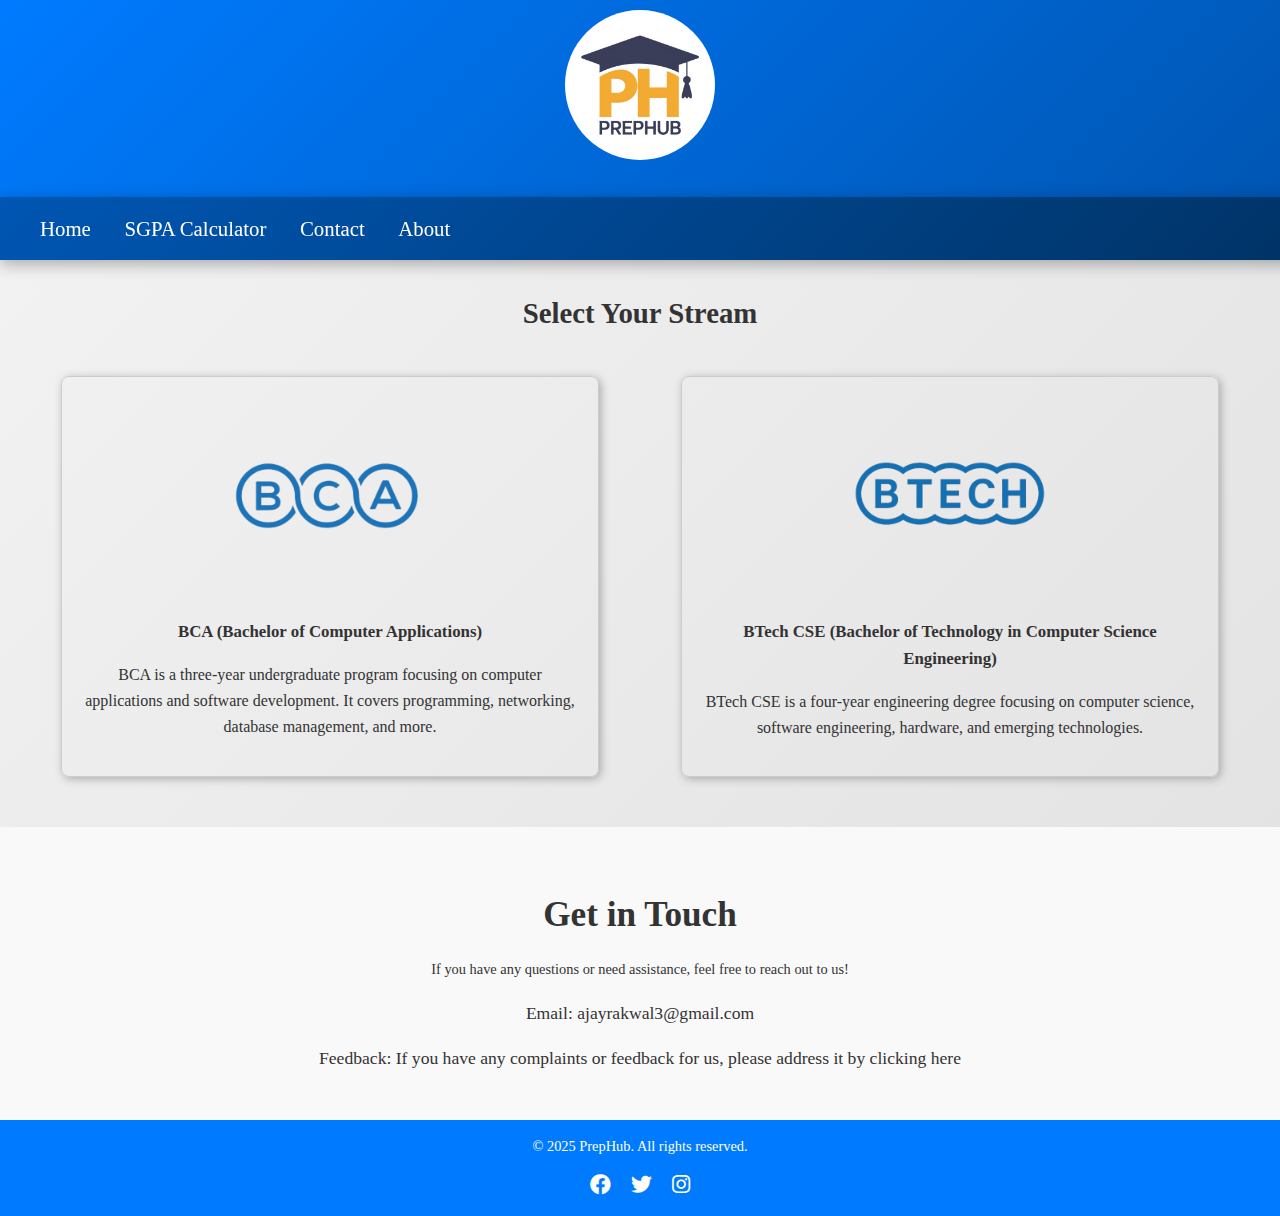
<file: notes.html>
<!DOCTYPE html>
<html lang="en">
<head>
    <meta charset="UTF-8" />
    <meta name="viewport" content="width=device-width, initial-scale=1.0, maximum-scale=1.0, user-scalable=no" />
    <meta name="description" content="Select your stream to access previous year question papers for BCA and BTech CSE." />
    <title>PrepHub - Select Stream for Previous Year Questions</title>
    <link href="https://fonts.googleapis.com/css2?family=Lora&display=swap" rel="stylesheet">
    <link rel="stylesheet" href="styles.css" />
    <link rel="stylesheet" href="https://cdnjs.cloudflare.com/ajax/libs/font-awesome/6.0.0-beta3/css/all.min.css" />
    <style>
        .stream-container {
            display: flex;
            justify-content: space-around;
            margin: 40px 20px;
        }
        .stream-card {
            border: 1px solid #ccc;
            border-radius: 8px;
            width: 40%;
            padding: 20px;
            box-shadow: 2px 2px 8px #aaa;
            text-align: center;
            cursor: pointer;
            transition: box-shadow 0.3s ease;
        }
        .stream-card:hover {
            box-shadow: 4px 4px 12px #888;
        }
        .stream-card img {
            max-width: 100%;
            height: auto;
            border-radius: 8px;
        }
        .stream-card h3 {
            margin-top: 15px;
            margin-bottom: 10px;
        }
        .stream-card p {
            font-size: 1rem;
            color: #333;
        }
    </style>
</head>
<body>
    <header>
        <div class="logo">
            <img src="images/logo.jpeg" alt="PrepHub Logo - Your Ultimate Learning Partner" />
        </div>
    </header>
    <nav>
        <div class="margin-left">
            <a href="index.html">Home</a>
            <a href="sgpa-calculator.html">SGPA Calculator</a>
            <a href="#contact">Contact</a>
            <a href="#about">About</a>
        </div>
    </nav>

    <main>
        <h1 style="text-align:center; margin-top: 30px;">Select Your Stream</h1>
        <div class="stream-container">
            <div class="stream-card" onclick="location.href='notes-stream.html?stream=bca'">
                <img src="images/bca_logo.png" alt="BCA Stream" width="200px" />
                <h3>BCA (Bachelor of Computer Applications)</h3>
                <p>BCA is a three-year undergraduate program focusing on computer applications and software development. It covers programming, networking, database management, and more.</p>
            </div>
            <div class="stream-card" onclick="location.href='notes-stream-btech.html'">
                <img src="images/btech_logo.png" alt="BTech CSE Stream" width="200px"/>
                <h3>BTech CSE (Bachelor of Technology in Computer Science Engineering)</h3>
                <p>BTech CSE is a four-year engineering degree focusing on computer science, software engineering, hardware, and emerging technologies.</p>
            </div>
        </div>
    </main>

    <section id="contact" style="margin-top: 50px;">
        <h2>Get in Touch</h2>
        <p>If you have any questions or need assistance, feel free to reach out to us!</p>
        <div class="contact-info">
            <p>Email: <a href="mailto:ajayrakwal3@gmail.com">ajayrakwal3@gmail.com</a></p>
            <p>Feedback: If you have any complaints or feedback for us, please address it by clicking <a href="https://forms.gle/rcQErcUt6u8f4Wrf7">here</a></p>
        </div>
    </section>

    <footer>
        <p>&copy; 2025 PrepHub. All rights reserved.</p>
        <div class="social-links">
            <a href="#" target="_blank" rel="noopener noreferrer"><i class="fab fa-facebook"></i></a>
            <a href="#" target="_blank" rel="noopener noreferrer"><i class="fab fa-twitter"></i></a>
            <a href="#" target="_blank" rel="noopener noreferrer"><i class="fab fa-instagram"></i></a>
        </div>
    </footer>
</body>
</html>
</file>
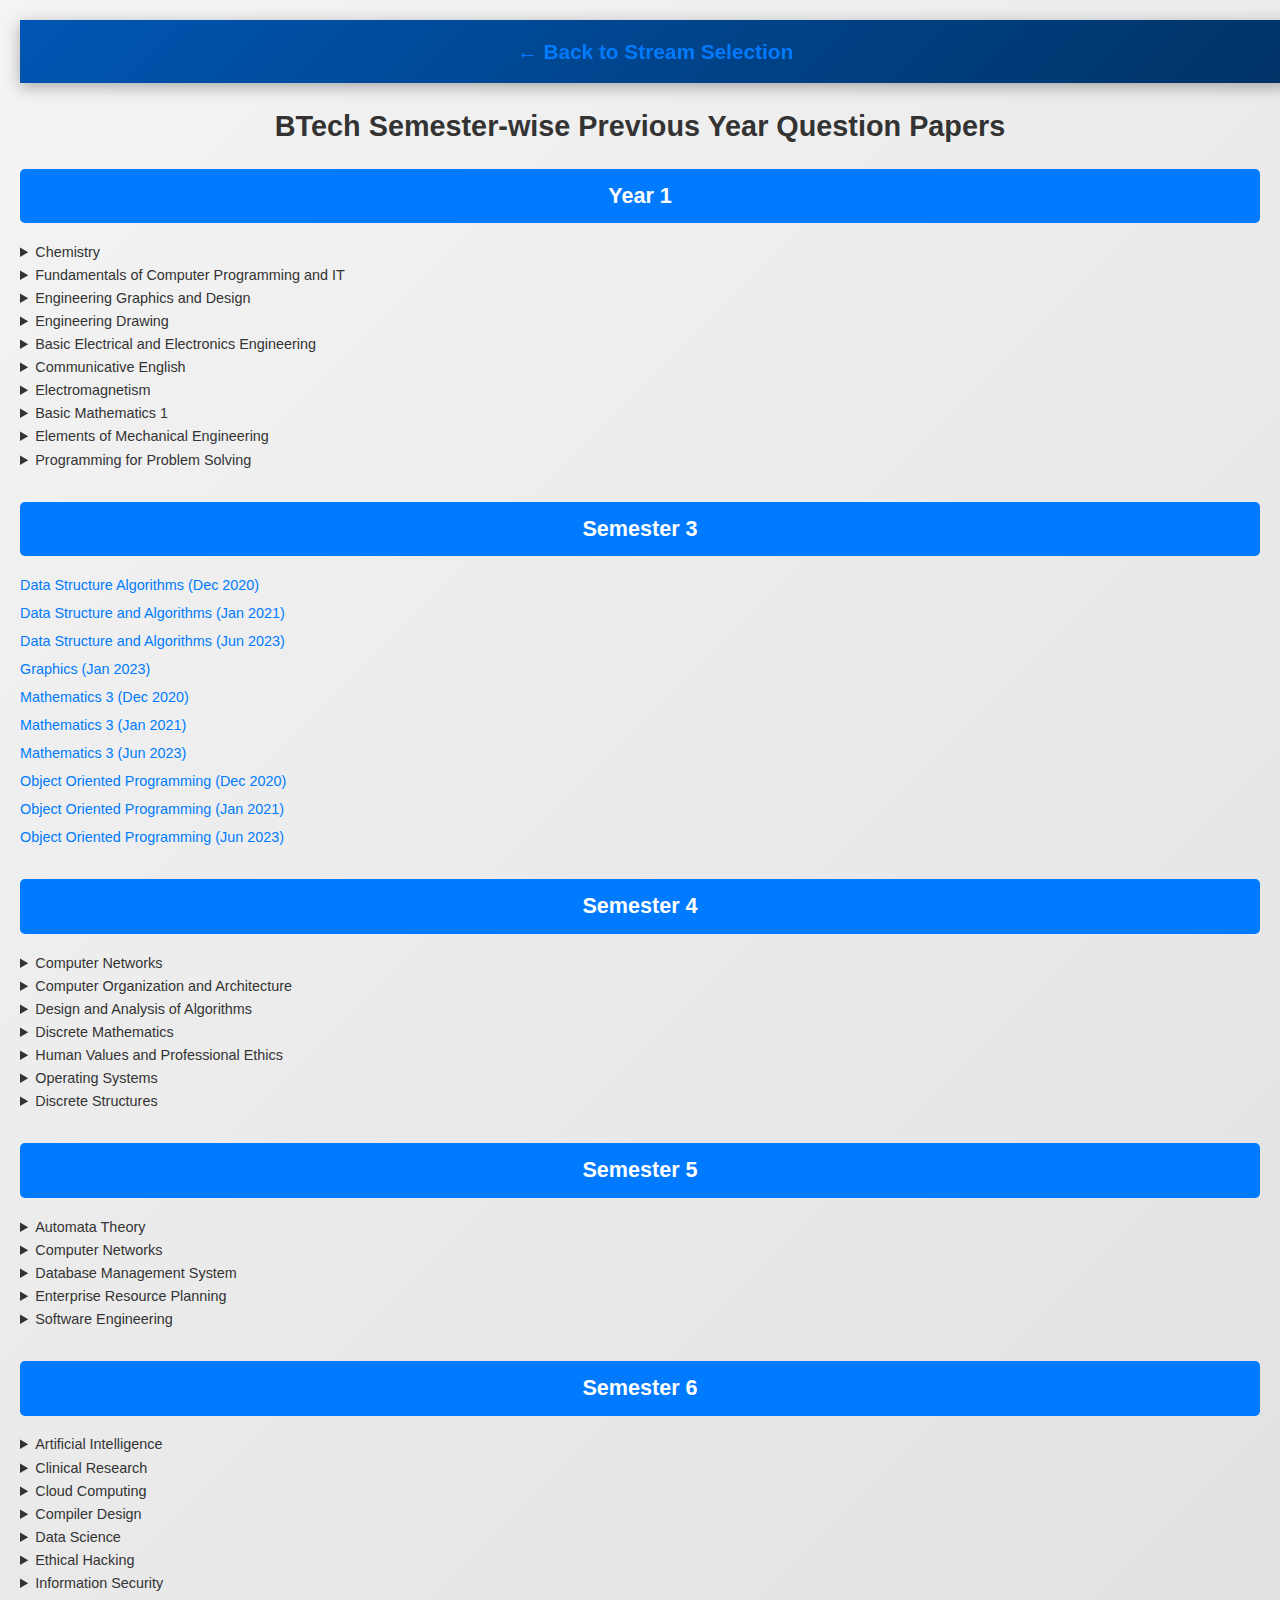
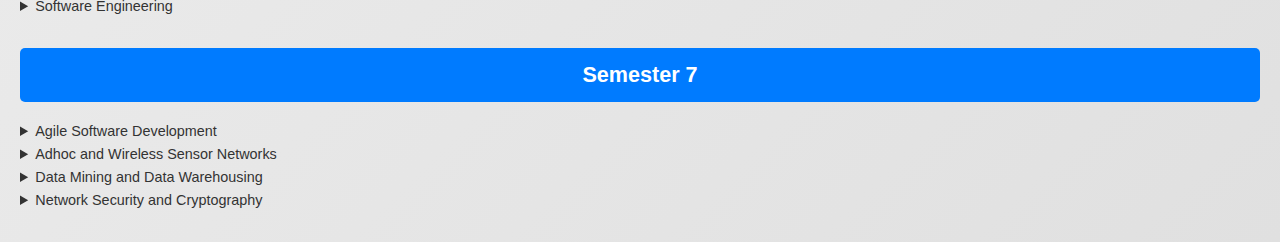
<file: pyq-stream-btech.html>
<!DOCTYPE html>
<html lang="en">
<head>
    <meta charset="UTF-8" />
    <meta name="viewport" content="width=device-width, initial-scale=1.0" />
    <title>PrepHub - BTech Semester PYQs</title>
    <link rel="stylesheet" href="styles.css" />
    <style>
        body {
            font-family: Arial, sans-serif;
            margin: 20px;
        }
        h1, h2 {
            text-align: center;
        }
        .semester {
            margin-bottom: 30px;
        }
        .semester h2 {
            background-color: #007bff;
            color: white;
            padding: 10px;
            border-radius: 5px;
        }
        ul.pyq-list {
            list-style-type: none;
            padding-left: 0;
        }
        ul.pyq-list li {
            margin: 5px 0;
        }
        ul.pyq-list li a {
            text-decoration: none;
            color: #007bff;
        }
        ul.pyq-list li a:hover {
            text-decoration: underline;
        }
        nav {
            margin-bottom: 20px;
            text-align: center;
        }
        nav a {
            text-decoration: none;
            color: #007bff;
            font-weight: bold;
            margin: 0 10px;
        }
        nav a:hover {
            text-decoration: underline;
        }
    </style>
</head>
<body>
    <nav>
        <a href="pyq.html">&larr; Back to Stream Selection</a>
    </nav>
    <h1>BTech Semester-wise Previous Year Question Papers</h1>

    <div class="semester" id="yr1">
        <h2>Year 1</h2>
        <details>
            <summary>Chemistry</summary>
            <ul class="pyq-list">
                <li><a href="PYQ/Btech/yr1/chem/btech-1-sem-2-sem-chemistry-1-75343-dec-2020.pdf" target="_blank">Chemistry 1 (Dec 2020)</a></li>
                <li><a href="PYQ/Btech/yr1/chem/btech-1-sem-2-sem-chemistry-1-75343-jan-2023.pdf" target="_blank">Chemistry 1 (Jan 2023)</a></li>
            </ul>
        </details>
        <details>
            <summary>Fundamentals of Computer Programming and IT</summary>
            <ul class="pyq-list">
                <li><a href="PYQ/Btech/yr1/computer/btech-1-sem-2-sem-fundamentals-of-computer-programming-and-it-54095-jan-2023.pdf" target="_blank">Fundamentals of Computer Programming and IT (Jan 2023)</a></li>
            </ul>
        </details>
        <details>
            <summary>Engineering Graphics and Design</summary>
            <ul class="pyq-list">
                <li><a href="PYQ/Btech/yr1/design/btech-1-sem-2-sem-engineering-graphics-and-design-91335-jan-2023.pdf" target="_blank">Engineering Graphics and Design (Jan 2023)</a></li>
            </ul>
        </details>
        <details>
            <summary>Engineering Drawing</summary>
            <ul class="pyq-list">
                <li><a href="PYQ/Btech/yr1/draw/btech-1-sem-2-sem-engineering-drawing-54102-dec-2020.pdf" target="_blank">Engineering Drawing (Dec 2020)</a></li>
            </ul>
        </details>
        <details>
            <summary>Basic Electrical and Electronics Engineering</summary>
            <ul class="pyq-list">
                <li><a href="PYQ/Btech/yr1/eeng/btech-1-sem-2-sem-basic-electrical-and-electronics-engineering-54097-dec-2020.pdf" target="_blank">Basic Electrical and Electronics Engineering (Dec 2020)</a></li>
            </ul>
        </details>
        <details>
            <summary>Communicative English</summary>
            <ul class="pyq-list">
                <li><a href="PYQ/Btech/yr1/eng/btech-1-sem-2-sem-communicative-english-45086-jan-2023.pdf" target="_blank">Communicative English (Jan 2023)</a></li>
            </ul>
        </details>
        <details>
            <summary>Electromagnetism</summary>
            <ul class="pyq-list">
                <li><a href="PYQ/Btech/yr1/magnet/btech-1-sem-2-sem-electromagnetism-75357-dec-2020.pdf" target="_blank">Electromagnetism (Dec 2020)</a></li>
            </ul>
        </details>
        <details>
            <summary>Basic Mathematics 1</summary>
            <ul class="pyq-list">
                <li><a href="PYQ/Btech/yr1/maths/btech-1-sem-basic-mathematics-1-75371-jan-2023.pdf" target="_blank">Basic Mathematics 1 (Jan 2023)</a></li>
            </ul>
        </details>
        <details>
            <summary>Elements of Mechanical Engineering</summary>
            <ul class="pyq-list">
                <li><a href="PYQ/Btech/yr1/mechanical/btech-1-sem-2-sem-elements-of-mechanicalengineering-54101-jan-2023.pdf" target="_blank">Elements of Mechanical Engineering (Jan 2023)</a></li>
            </ul>
        </details>
        <details>
            <summary>Programming for Problem Solving</summary>
            <ul class="pyq-list">
                <li><a href="PYQ/Btech/yr1/problem/btech-1-sem-2-sem-programming-for-problem-solving-75346-dec-2020.pdf" target="_blank">Programming for Problem Solving (Dec 2020)</a></li>
            </ul>
        </details>
    </div>

    <div class="semester" id="sem3">
        <h2>Semester 3</h2>
        <ul class="pyq-list">
            <li><a href="PYQ/Btech/sem3/ds/btech-cse-3-sem-data-structure-algorithms-76436-dec-2020.pdf" target="_blank">Data Structure Algorithms (Dec 2020)</a></li>
            <li><a href="PYQ/Btech/sem3/ds/btech-cse-3-sem-data-structure-and-algorithms-76436-jan-2021.pdf" target="_blank">Data Structure and Algorithms (Jan 2021)</a></li>
            <li><a href="PYQ/Btech/sem3/ds/btech-cse-3-sem-data-structure-and-algorithms-76436-jun-2023.pdf" target="_blank">Data Structure and Algorithms (Jun 2023)</a></li>
            <li><a href="PYQ/Btech/sem3/graphics/btech-cse-it-3-sem-data-structures-56594-jan-2023.pdf" target="_blank">Graphics (Jan 2023)</a></li>
            <li><a href="PYQ/Btech/sem3/maths/btech-cse-3-sem-mathematics-3-76438-dec-2020.pdf" target="_blank">Mathematics 3 (Dec 2020)</a></li>
            <li><a href="PYQ/Btech/sem3/maths/btech-cse-3-sem-mathematics-3-76438-jan-2021.pdf" target="_blank">Mathematics 3 (Jan 2021)</a></li>
            <li><a href="PYQ/Btech/sem3/maths/btech-cse-3-sem-mathematics-3-76438-jun-2023.pdf" target="_blank">Mathematics 3 (Jun 2023)</a></li>
            <li><a href="PYQ/Btech/sem3/oops/btech-cse-3-sem-object-oriented-programming-76437-dec-2020.pdf" target="_blank">Object Oriented Programming (Dec 2020)</a></li>
            <li><a href="PYQ/Btech/sem3/oops/btech-cse-3-sem-object-oriented-programming-76437-jan-2021.pdf" target="_blank">Object Oriented Programming (Jan 2021)</a></li>
            <li><a href="PYQ/Btech/sem3/oops/btech-cse-3-sem-object-oriented-programming-76437-jun-2023.pdf" target="_blank">Object Oriented Programming (Jun 2023)</a></li>
        </ul>
    </div>

    <div class="semester" id="sem4">
        <h2>Semester 4</h2>
        <details>
            <summary>Computer Networks</summary>
            <ul class="pyq-list">
                <li><a href="PYQ/Btech/sem4/cn/btech-cse-4-sem-computer-networks-1-a1185-dec-2018.pdf" target="_blank">Computer Networks (Dec 2018)</a></li>
                <li><a href="PYQ/Btech/sem4/cn/btech-cse-it-4-sem-computer-networks-1-56606-may-2019.pdf" target="_blank">Computer Networks (May 2019)</a></li>
                <li><a href="PYQ/Btech/sem4/cn/btech-cse-it-4-sem-computer-networks-1-56606-nov-2019.pdf" target="_blank">Computer Networks (Nov 2019)</a></li>
                <li><a href="PYQ/Btech/sem4/cn/btech-cse-it-4-sem-computer-networks-1-56606-dec-2020.pdf" target="_blank">Computer Networks (Dec 2020)</a></li>
            </ul>
        </details>
        <details>
            <summary>Computer Organization and Architecture</summary>
            <ul class="pyq-list">
                <li><a href="PYQ/Btech/sem4/csa/btech-cse-4-sem-computer-organization-and-architecture-77627-dec-2020.pdf" target="_blank">Computer Organization and Architecture (Dec 2020)</a></li>
                <li><a href="PYQ/Btech/sem4/csa/btech-cse-aiml-civil-4-sem-computer-organization-and-architecture-77627-jan-2023.pdf" target="_blank">Computer Organization and Architecture (Jan 2023)</a></li>
            </ul>
        </details>
        <details>
            <summary>Design and Analysis of Algorithms</summary>
            <ul class="pyq-list">
                <li><a href="PYQ/Btech/sem4/design/btech-aiml-ce-cse-4-sem-design-and-analysis-of-algorithms-77629-jul-2022.pdf" target="_blank">Design and Analysis of Algorithms (Jul 2022)</a></li>
                <li><a href="PYQ/Btech/sem4/design/btech-cse-4-sem-design-and-analysis-of-algorithms-77629-jun-2023.pdf" target="_blank">Design and Analysis of Algorithms (Jun 2023)</a></li>
                <li><a href="PYQ/Btech/sem4/design/btech-cse-aiml-civil-4-sem-design-and-analysis-of-algorithms-77629-jan-2023.pdf" target="_blank">Design and Analysis of Algorithms (Jan 2023)</a></li>
            </ul>
        </details>
        <details>
            <summary>Discrete Mathematics</summary>
            <ul class="pyq-list">
                <li><a href="PYQ/Btech/sem4/dm/btech-4-sem-discrete-mathematics-77626-may-2024.pdf" target="_blank">Discrete Mathematics (May 2024)</a></li>
                <li><a href="PYQ/Btech/sem4/dm/btech-cse-it-4-sem-discrete-mathematics-77626-dec-2020.pdf" target="_blank">Discrete Mathematics (Dec 2020)</a></li>
                <li><a href="PYQ/Btech/sem4/dm/btech-cse-it-4-sem-mathematics-3-56514-nov-2019.pdf" target="_blank">Mathematics 3 (Nov 2019)</a></li>
            </ul>
        </details>
        <details>
            <summary>Human Values and Professional Ethics</summary>
            <ul class="pyq-list">
                <li><a href="PYQ/Btech/sem4/hvpe/btech-cse-4-sem-universal-human-values-2-91963-jan-2023.pdf" target="_blank">Universal Human Values 2 (Jan 2023)</a></li>
                <li><a href="PYQ/Btech/sem4/hvpe/btech-cse-4-sem-universal-human-values-77630-jun-2023.pdf" target="_blank">Universal Human Values (Jun 2023)</a></li>
                <li><a href="PYQ/Btech/sem4/hvpe/btech-cse-ece-4-sem-universal-human-values-77630-dec-2020.pdf" target="_blank">Universal Human Values (Dec 2020)</a></li>
                <li><a href="PYQ/Btech/sem4/hvpe/btech-cse-ece-aiml-4-sem-universal-human-values-2-77630-jan-2023.pdf" target="_blank">Universal Human Values 2 (Jan 2023)</a></li>
            </ul>
        </details>
        <details>
            <summary>Operating Systems</summary>
            <ul class="pyq-list">
                <li><a href="PYQ/Btech/sem4/os/btech-cse-4-sem-operating-system-77628-jun-2023.pdf" target="_blank">Operating System (Jun 2023)</a></li>
                <li><a href="PYQ/Btech/sem4/os/btech-cse-4-sem-operating-systems-56604-jan-2023.pdf" target="_blank">Operating Systems (Jan 2023)</a></li>
                <li><a href="PYQ/Btech/sem4/os/btech-cse-4-sem-operating-systems-77628-dec-2020.pdf" target="_blank">Operating Systems (Dec 2020)</a></li>
                <li><a href="PYQ/Btech/sem4/os/btech-cse-it-4-sem-operating-systems-56604-dec-2020.pdf" target="_blank">Operating Systems (Dec 2020)</a></li>
                <li><a href="PYQ/Btech/sem4/os/btech-cse-it-4-sem-operating-systems-56604-may-2019.pdf" target="_blank">Operating Systems (May 2019)</a></li>
            </ul>
        </details>
        <details>
            <summary>Discrete Structures</summary>
            <ul class="pyq-list">
                <li><a href="PYQ/Btech/sem4/structure/btech-cse-4-sem-discrete-structures-71106-jan-2023.pdf" target="_blank">Discrete Structures (Jan 2023)</a></li>
                <li><a href="PYQ/Btech/sem4/structure/btech-cse-4-sem-discrete-structures-71106-jun-2023.pdf" target="_blank">Discrete Structures (Jun 2023)</a></li>
                <li><a href="PYQ/Btech/sem4/structure/btech-cse-it-4-sem-discrete-structures-71106-dec-2020.pdf" target="_blank">Discrete Structures (Dec 2020)</a></li>
                <li><a href="PYQ/Btech/sem4/structure/btech-cse-it-4-sem-discrete-structures-71106-may-2019.pdf" target="_blank">Discrete Structures (May 2019)</a></li>
            </ul>
        </details>
    </div>

    <div class="semester" id="sem5">
        <h2>Semester 5</h2>
        <details>
            <summary>Automata Theory</summary>
            <ul class="pyq-list">
                <li><a href="PYQ/Btech/sem5/automata/btech-cse-5-sem-formal-language-and-automata-theory-78321-jun-2023.pdf" target="_blank">Formal Language and Automata Theory (Jun 2023)</a></li>
                <li><a href="PYQ/Btech/sem5/automata/btech-cse-5-sem-formal-language-and-automata-theory-78321-nov-2023.pdf" target="_blank">Formal Language and Automata Theory (Nov 2023)</a></li>
            </ul>
        </details>
        <details>
            <summary>Computer Networks</summary>
            <ul class="pyq-list">
                <li><a href="PYQ/Btech/sem5/cn/btech-cse-5-sem-computer-networks-2-70534-dec-2022.pdf" target="_blank">Computer Networks 2 (Dec 2022)</a></li>
                <li><a href="PYQ/Btech/sem5/cn/btech-cse-5-sem-computer-networks-78323-jan-2023.pdf" target="_blank">Computer Networks (Jan 2023)</a></li>
                <li><a href="PYQ/Btech/sem5/cn/btech-cse-5-sem-computer-networks-78323-nov-2023.pdf" target="_blank">Computer Networks (Nov 2023)</a></li>
                <li><a href="PYQ/Btech/sem5/cn/btech-cse-5-sem-computer-networks-78323-v2-jan-2023.pdf" target="_blank">Computer Networks (Jan 2023)</a></li>
                <li><a href="PYQ/Btech/sem5/cn/btech-cse-ds-5-sem-computer-networks-92321-jan-2023.pdf" target="_blank">Computer Networks (Jan 2023)</a></li>
                <li><a href="PYQ/Btech/sem5/cn/btech-cse-it-5-sem-computer-networks-2-70534-jun-2023.pdf" target="_blank">Computer Networks 2 (Jun 2023)</a></li>
            </ul>
        </details>
        <details>
            <summary>Database Management System</summary>
            <ul class="pyq-list">
                <li><a href="PYQ/Btech/sem5/dbms/btech-cse-5-sem-database-management-system-78320-dec-2022.pdf" target="_blank">Database Management System (Dec 2022)</a></li>
                <li><a href="PYQ/Btech/sem5/dbms/btech-cse-5-sem-database-management-systems-78320-dec-2023.pdf" target="_blank">Database Management Systems (Dec 2023)</a></li>
                <li><a href="PYQ/Btech/sem5/dbms/btech-cse-5-sem-database-management-systems-78320-jun-2023.pdf" target="_blank">Database Management Systems (Jun 2023)</a></li>
                <li><a href="PYQ/Btech/sem5/dbms/btech-cse-5-sem-database-management-systems-92359-dec-2022.pdf" target="_blank">Database Management Systems (Dec 2022)</a></li>
            </ul>
        </details>
        <details>
            <summary>Enterprise Resource Planning</summary>
            <ul class="pyq-list">
                <li><a href="PYQ/Btech/sem5/enterprise/btech-cse-5-sem-enterprise-resource-planning-78319-jan-2023.pdf" target="_blank">Enterprise Resource Planning (Jan 2023)</a></li>
                <li><a href="PYQ/Btech/sem5/enterprise/btech-cse-5-sem-enterprise-resource-planning-78319-jun-2023.pdf" target="_blank">Enterprise Resource Planning (Jun 2023)</a></li>
                <li><a href="PYQ/Btech/sem5/enterprise/btech-cse-5-sem-enterprise-resource-planning-78319-nov-2023.pdf" target="_blank">Enterprise Resource Planning (Nov 2023)</a></li>
                <li><a href="PYQ/Btech/sem5/enterprise/btech-cse-5-sem-enterprise-resource-planning-91015-dec-2022.pdf" target="_blank">Enterprise Resource Planning (Dec 2022)</a></li>
                <li><a href="PYQ/Btech/sem5/enterprise/btech-cse-ds-5-sem-enterprise-resource-planning-92317-jan-2023.pdf" target="_blank">Enterprise Resource Planning (Jan 2023)</a></li>
            </ul>
        </details>
        <details>
            <summary>Software Engineering</summary>
            <ul class="pyq-list">
                <li><a href="PYQ/Btech/sem5/se/btech-cse-5-sem-software-engineering-78322-jan-2023.pdf" target="_blank">Software Engineering (Jan 2023)</a></li>
                <li><a href="PYQ/Btech/sem5/se/btech-cse-5-sem-software-engineering-78322-jun-2023.pdf" target="_blank">Software Engineering (Jun 2023)</a></li>
                <li><a href="PYQ/Btech/sem5/se/btech-cse-5-sem-software-engineering-78322-nov-2023.pdf" target="_blank">Software Engineering (Nov 2023)</a></li>
                <li><a href="PYQ/Btech/sem5/se/btech-cse-5-sem-software-engineering-91018-dec-2022.pdf" target="_blank">Software Engineering (Dec 2022)</a></li>
                <li><a href="PYQ/Btech/sem5/se/btech-cse-ds-5-sem-software-engineering-92320-jan-2023.pdf" target="_blank">Software Engineering (Jan 2023)</a></li>
            </ul>
        </details>
    </div>

    <div class="semester" id="sem6">
        <h2>Semester 6</h2>
        <details>
            <summary>Artificial Intelligence</summary>
            <ul class="pyq-list">
                <li><a href="PYQ/Btech/sem6/ai/btech-cse-6-sem-artificial-intelligence-79250-dec-2022.pdf" target="_blank">Artificial Intelligence (Dec 2022)</a></li>
                <li><a href="PYQ/Btech/sem6/ai/btech-cse-6-sem-artificial-intelligence-79250-jun-2023.pdf" target="_blank">Artificial Intelligence (Jun 2023)</a></li>
            </ul>
        </details>
        <details>
            <summary>Clinical Research</summary>
            <ul class="pyq-list">
                <li><a href="PYQ/Btech/sem6/clinical/btech-cse-6-sem-clinical-research-79249-dec-2022.pdf" target="_blank">Clinical Research (Dec 2022)</a></li>
            </ul>
        </details>
        <details>
            <summary>Cloud Computing</summary>
            <ul class="pyq-list">
                <li><a href="PYQ/Btech/sem6/cloud/btech-cse-6-sem-cloud-computing-79254-jun-2023.pdf" target="_blank">Cloud Computing (Jun 2023)</a></li>
            </ul>
        </details>
        <details>
            <summary>Compiler Design</summary>
            <ul class="pyq-list">
                <li><a href="PYQ/Btech/sem6/compiler/btech-cse-6-sem-compiler-design-79249-jun-2023.pdf" target="_blank">Compiler Design (Jun 2023)</a></li>
            </ul>
        </details>
        <details>
            <summary>Data Science</summary>
            <ul class="pyq-list">
                <li><a href="PYQ/Btech/sem6/data/btech-cse-6-sem-data-science-79256-may-2023.pdf" target="_blank">Data Science (May 2023)</a></li>
            </ul>
        </details>
        <details>
            <summary>Ethical Hacking</summary>
            <ul class="pyq-list">
                <li><a href="PYQ/Btech/sem6/ethical/btech-cse-6-sem-ethical-hacking-71112-may-2019.pdf" target="_blank">Ethical Hacking (May 2019)</a></li>
                <li><a href="PYQ/Btech/sem6/ethical/btech-cse-6-sem-ethical-hacking-71112-nov-2019.pdf" target="_blank">Ethical Hacking (Nov 2019)</a></li>
            </ul>
        </details>
        <details>
            <summary>Information Security</summary>
            <ul class="pyq-list">
                <li><a href="PYQ/Btech/sem6/info/btech-cse-6-sem-information-security-71113-nov-2019.pdf" target="_blank">Information Security (Nov 2019)</a></li>
                <li><a href="PYQ/Btech/sem6/info/btech-cse-6-sem-information-security-75014-dec-2018.pdf" target="_blank">Information Security (Dec 2018)</a></li>
                <li><a href="PYQ/Btech/sem6/info/btech-cse-6-sem-information-security-75014-jan-2023.pdf" target="_blank">Information Security (Jan 2023)</a></li>
                <li><a href="PYQ/Btech/sem6/info/btech-cse-6-sem-information-security-75014-may-2019.pdf" target="_blank">Information Security (May 2019)</a></li>
                <li><a href="PYQ/Btech/sem6/info/btech-cse-6-sem-information-security-75014-nov-2019.pdf" target="_blank">Information Security (Nov 2019)</a></li>
                <li><a href="PYQ/Btech/sem6/info/btech-cse-6-sem-information-security-91695-jan-2023.pdf" target="_blank">Information Security (Jan 2023)</a></li>
                <li><a href="PYQ/Btech/sem6/info/IS(6th)Dec2018.pdf" target="_blank">Information Security (Dec 2018)</a></li>
                <li><a href="PYQ/Btech/sem6/info/IS(6th)May2018.pdf" target="_blank">Information Security (May 2018)</a></li>
                <li><a href="PYQ/Btech/sem6/info/IS(6th)May2022.pdf" target="_blank">Information Security (May 2022)</a></li>
            </ul>
        </details>
        <details>
            <summary>Software Engineering</summary>
            <ul class="pyq-list">
                <li><a href="PYQ/Btech/sem6/se/btech-cse-6-sem-software-engineering-71109-dec-2022.pdf" target="_blank">Software Engineering (Dec 2022)</a></li>
            </ul>
        </details>
    </div>

    <div class="semester" id="sem7">
        <h2>Semester 7</h2>
        <details>
            <summary>Agile Software Development</summary>
            <ul class="pyq-list">
                <li><a href="PYQ/Btech/sem7/btech-cse-7-sem-agile-software-development-71901-may-2019.pdf" target="_blank">Agile Software Development (May 2019)</a></li>
                <li><a href="PYQ/Btech/sem7/btech-cse-7-sem-agile-software-development-90501-dec-2022.pdf" target="_blank">Agile Software Development (Dec 2022)</a></li>
                <li><a href="PYQ/Btech/sem7/btech-cse-7-sem-agile-software-development-90501-may-2023.pdf" target="_blank">Agile Software Development (May 2023)</a></li>
            </ul>
        </details>
        <details>
            <summary>Adhoc and Wireless Sensor Networks</summary>
            <ul class="pyq-list">
                <li><a href="PYQ/Btech/sem7/btech-cse-7-sem-8-sem-adhoc-and-wireless-sensor-networks-90507-jan-2023.pdf" target="_blank">Adhoc and Wireless Sensor Networks (Jan 2023)</a></li>
                <li><a href="PYQ/Btech/sem7/btech-cse-7-sem-8-sem-adhoc-and-wireless-sensor-networks-90507-may-2023.pdf" target="_blank">Adhoc and Wireless Sensor Networks (May 2023)</a></li>
            </ul>
        </details>
        <details>
            <summary>Data Mining and Data Warehousing</summary>
            <ul class="pyq-list">
                <li><a href="PYQ/Btech/sem7/btech-cse-7-sem-8-sem-data-mining-and-data-warehousing-90488-dec-2022.pdf" target="_blank">Data Mining and Data Warehousing (Dec 2022)</a></li>
                <li><a href="PYQ/Btech/sem7/btech-cse-7-sem-8-sem-data-mining-and-data-warehousing-90488-jun-2023.pdf" target="_blank">Data Mining and Data Warehousing (Jun 2023)</a></li>
            </ul>
        </details>
        <details>
            <summary>Network Security and Cryptography</summary>
            <ul class="pyq-list">
                <li><a href="PYQ/Btech/sem7/btech-cse-7-sem-8-sem-network-security-and-cryptography-90487-dec-2022.pdf" target="_blank">Network Security and Cryptography (Dec 2022)</a></li>
            </ul>
        </details>
    </div>
</body>
</html>
</file>
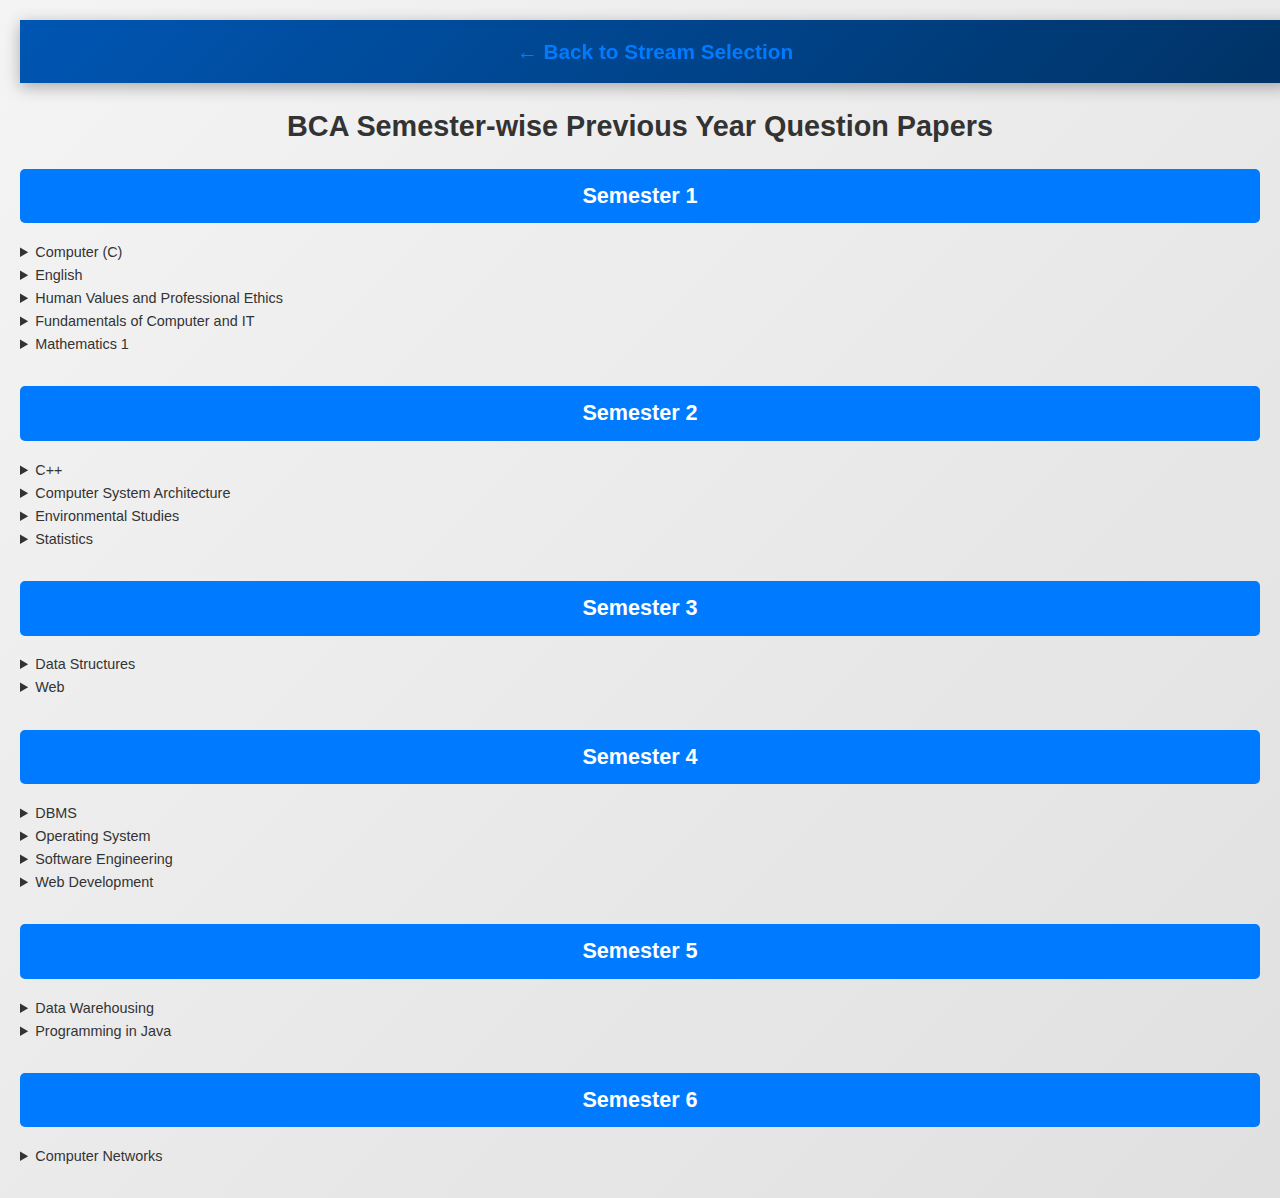
<file: pyq-stream.html>
<!DOCTYPE html>
<html lang="en">
<head>
    <meta charset="UTF-8" />
    <meta name="viewport" content="width=device-width, initial-scale=1.0" />
    <title>PrepHub - BCA Semester PYQs</title>
    <link rel="stylesheet" href="styles.css" />
    <style>
        body {
            font-family: Arial, sans-serif;
            margin: 20px;
        }
        h1, h2 {
            text-align: center;
        }
        .semester {
            margin-bottom: 30px;
        }
        .semester h2 {
            background-color: #007bff;
            color: white;
            padding: 10px;
            border-radius: 5px;
        }
        ul.pyq-list {
            list-style-type: none;
            padding-left: 0;
        }
        ul.pyq-list li {
            margin: 5px 0;
        }
        ul.pyq-list li a {
            text-decoration: none;
            color: #007bff;
        }
        ul.pyq-list li a:hover {
            text-decoration: underline;
        }
        nav {
            margin-bottom: 20px;
            text-align: center;
        }
        nav a {
            text-decoration: none;
            color: #007bff;
            font-weight: bold;
            margin: 0 10px;
        }
        nav a:hover {
            text-decoration: underline;
        }
    </style>
</head>
<body>
    <nav>
        <a href="pyq.html">&larr; Back to Stream Selection</a>
    </nav>
    <h1>BCA Semester-wise Previous Year Question Papers</h1>

    <div class="semester" id="sem1">
        <h2>Semester 1</h2>
        <details>
            <summary>Computer (C)</summary>
            <ul class="pyq-list">
                <li><a href="PYQ/BCA/sem1/c/bca-1-sem-problem-solving-using-c-76963-dec-2020.pdf" target="_blank">Problem Solving Using C (Dec 2020)</a></li>
                <li><a href="PYQ/BCA/sem1/c/bca-1-sem-problem-solving-using-c-76963-jan-2023.pdf" target="_blank">Problem Solving Using C (Jan 2023)</a></li>
                <li><a href="PYQ/BCA/sem1/c/bca-bsc-dca-1-sem-programming-in-c-10044-jan-2023.pdf" target="_blank">Programming in C (Jan 2023)</a></li>
                <li><a href="PYQ/BCA/sem1/c/bca-bsc-it-1-sem-programming-in-c-10044-nov-2019.pdf" target="_blank">Programming in C (Nov 2019)</a></li>
            </ul>
        </details>
        <details>
            <summary>English</summary>
            <ul class="pyq-list">
                <li><a href="PYQ/BCA/sem1/english/all-1-sem-english-75085-dec-2020.pdf" target="_blank">English (Dec 2020)</a></li>
                <li><a href="PYQ/BCA/sem1/english/all-1-sem-english-75085-jan-2023.pdf" target="_blank">English (Jan 2023)</a></li>
            </ul>
        </details>
        <details>
            <summary>Human Values and Professional Ethics</summary>
            <ul class="pyq-list">
                <li><a href="PYQ/BCA/sem1/human/all-1-2-sem-human-values-and-professional-ethics-10049-dec-2020.pdf" target="_blank">Human Values and Professional Ethics (Dec 2020)</a></li>
                <li><a href="PYQ/BCA/sem1/human/all-1-sem-human-values-and-professional-ethics-10049-jan-2023.pdf" target="_blank">Human Values and Professional Ethics (Jan 2023)</a></li>
            </ul>
        </details>
        <details>
            <summary>Fundamentals of Computer and IT</summary>
            <ul class="pyq-list">
                <li><a href="PYQ/BCA/sem1/it/bsc-bca-1-sem-fundamentals-of-computer-and-it-76962-jan-2023.pdf" target="_blank">Fundamentals of Computer and IT (Jan 2023)</a></li>
            </ul>
        </details>
        <details>
            <summary>Mathematics 1</summary>
            <ul class="pyq-list">
                <li><a href="PYQ/BCA/sem1/maths/bca-bsc-1-sem-it-mathematics-1-10045-dec-2020.pdf" target="_blank">Mathematics 1 (Dec 2020)</a></li>
                <li><a href="PYQ/BCA/sem1/maths/bca-bsc-it-1-sem-mathematics-1-10045-may-2019.pdf" target="_blank">Mathematics 1 (May 2019)</a></li>
                <li><a href="PYQ/BCA/sem1/maths/bca-dca-bsc-1-sem-mathematics-1-10045-jan-2023.pdf" target="_blank">Mathematics 1 (Jan 2023)</a></li>
                <li><a href="PYQ/BCA/sem1/maths/bsc-bca-1-sem-mathematics-76961-jan-2023.pdf" target="_blank">Mathematics 1 (Jan 2023)</a></li>
            </ul>
        </details>
    </div>

    <div class="semester" id="sem2">
        <h2>Semester 2</h2>
        <details>
            <summary>C++</summary>
            <ul class="pyq-list">
            <li><a href="PYQ/BCA/sem2/cplus/bca-2-sem-it-oops-using-cpp-10052-dec-2020.pdf" target="_blank">OOPS Using C++ (Dec 2020)</a></li>
            <li><a href="PYQ/BCA/sem2/cplus/bca-2-sem-object-oriented-programming-using-cpp-77417-dec-2020.pdf" target="_blank">Object Oriented Programming Using C++ (Dec 2020)</a></li>
            <li><a href="PYQ/BCA/sem2/cplus/bca-2-sem-object-oriented-programming-using-cpp-77417-dec-2022.pdf" target="_blank">Object Oriented Programming Using C++ (Dec 2022)</a></li>
            <li><a href="PYQ/BCA/sem2/cplus/bca-2-sem-oops-using-cpp-10052-dec-2022.pdf" target="_blank">OOPS Using C++ (Dec 2022)</a></li>
            <li><a href="PYQ/BCA/sem2/cplus/bca-bsc-it-2-sem-oops-using-cpp-10052-may-2019.pdf" target="_blank">OOPS Using C++ (May 2019)</a></li>
            <li><a href="PYQ/BCA/sem2/cplus/bca-bsc-it-2-sem-oops-using-cpp-10052-nov-2019.pdf" target="_blank">OOPS Using C++ (Nov 2019)</a></li>
        </ul>
        </details>
        <details>
            <summary>Computer System Architecture</summary>
            <ul class="pyq-list">
            <li><a href="PYQ/BCA/sem2/csa/bca-2-sem-computer-system-architecture-10053-dec-2020.pdf" target="_blank">Computer System Architecture (Dec 2020)</a></li>
            <li><a href="PYQ/BCA/sem2/csa/bca-2-sem-computer-system-architecture-10053-dec-2022.pdf" target="_blank">Computer System Architecture (Dec 2022)</a></li>
            <li><a href="PYQ/BCA/sem2/csa/bca-2-sem-computer-system-architecture-10053-may-2019.pdf" target="_blank">Computer System Architecture (May 2019)</a></li>
            <li><a href="PYQ/BCA/sem2/csa/bca-2-sem-computer-system-architecture-77416-dec-2020.pdf" target="_blank">Computer System Architecture (Dec 2020)</a></li>
            <li><a href="PYQ/BCA/sem2/csa/bca-2-sem-computer-system-architecture-77416-dec-2022.pdf" target="_blank">Computer System Architecture (Dec 2022)</a></li>
            <li><a href="PYQ/BCA/sem2/csa/bca-2-sem-computer-system-architecture-77416-nov-2023.pdf" target="_blank">Computer System Architecture (Nov 2023)</a></li>
            <li><a href="PYQ/BCA/sem2/csa/bca-2-sem-computer-system-architecture-b1116-dec-2018.pdf" target="_blank">Computer System Architecture (Dec 2018)</a></li>
    </ul>
        </details>
        <details>
            <summary>Environmental Studies</summary>
            <ul class="pyq-list">
            <li><a href="PYQ/BCA/sem2/evs/all-2-sem-environmental-science-75831-dec-2020.pdf" target="_blank">Environmental Science (Dec 2020)</a></li>
            <li><a href="PYQ/BCA/sem2/evs/bca-2-sem-environmental-science-10056-dec-2022.pdf" target="_blank">Environmental Science (Dec 2022)</a></li>
            <li><a href="PYQ/BCA/sem2/evs/bca-2-sem-environmental-studies-77421-aug-2021.pdf" target="_blank">Environmental Studies (Aug 2021)</a></li>
            <li><a href="PYQ/BCA/sem2/evs/bca-2-sem-environmental-studies-77421-dec-2020.pdf" target="_blank">Environmental Studies (Dec 2020)</a></li>
            </ul>
        </details>

        <details>
            <summary>Statistics</summary>
            <ul class="pyq-list">
            <li><a href="PYQ/BCA/sem2/stats/bca-2-sem-fundamentals-of-statistics-77415-dec-2020.pdf" target="_blank">Fundamentals of Statistics (Dec 2020)</a></li>
            <li><a href="PYQ/BCA/sem2/stats/bca-2-sem-fundamentals-of-statistics-77415-dec-2022.pdf" target="_blank">Fundamentals of Statistics (Dec 2022)</a></li>
        </ul>
        </details>
    </div>

    <div class="semester" id="sem3">
        <h2>Semester 3</h2>
        <details>
            <summary>Data Structures</summary>
        
        <ul class="pyq-list">
            <li><a href="PYQ/BCA/sem3/dsa/bca-3-sem-data-structures-10058-dec-2020.pdf" target="_blank">Data Structures (Dec 2020)</a></li>
            <li><a href="PYQ/BCA/sem3/dsa/bca-3-sem-data-structures-10058-may-2019.pdf" target="_blank">Data Structures (May 2019)</a></li>
            <li><a href="PYQ/BCA/sem3/dsa/bca-3-sem-data-structures-10058-nov-2019.pdf" target="_blank">Data Structures (Nov 2019)</a></li>
        </ul>
        </details>

        <details>
            <summary>Web</summary>
        
        <ul class="pyq-list">
            <li><a href="PYQ/BCA/sem3/web/bca-3-sem-web-10059-dec-2020.pdf" target="_blank">Web (Dec 2020)</a></li>
        </ul>
        </details>
    </div>

    <div class="semester" id="sem4">
        <h2>Semester 4</h2>
        <details>
            <summary>DBMS</summary>
            <ul class="pyq-list">
                <li><a href="PYQ/BCA/sem4/dbms/DBMS(4th)Dec2018.pdf" target="_blank">DBMS (Dec 2018)</a></li>
                <li><a href="PYQ/BCA/sem4/dbms/DBMS(4th)May2018.pdf" target="_blank">DBMS (May 2018)</a></li>
                <li><a href="PYQ/BCA/sem4/dbms/DBMS(4th)May2019.pdf" target="_blank">DBMS (May 2019)</a></li>
                <li><a href="PYQ/BCA/sem4/dbms/DBMS(4th)May2022.pdf" target="_blank">DBMS (May 2022)</a></li>
            </ul>
        </details>
        <details>
            <summary>Operating System</summary>
            <ul class="pyq-list">
                <li><a href="PYQ/BCA/sem4/os/OS(4th)Dec2018.pdf" target="_blank">Operating System (Dec 2018)</a></li>
                <li><a href="PYQ/BCA/sem4/os/OS(4th)May2018.pdf" target="_blank">Operating System (May 2018)</a></li>
                <li><a href="PYQ/BCA/sem4/os/OS(4th)May2019.pdf" target="_blank">Operating System (May 2019)</a></li>
                <li><a href="PYQ/BCA/sem4/os/OS(4th)May2022.pdf" target="_blank">Operating System (May 2022)</a></li>
            </ul>
        </details>
        <details>
            <summary>Software Engineering</summary>
            <ul class="pyq-list">
                <li><a href="PYQ/BCA/sem4/se/bca-4-sem-software-engineering-10066-dec-2020.pdf" target="_blank">Software Engineering (Dec 2020)</a></li>
                <li><a href="PYQ/BCA/sem4/se/bca-4-sem-software-engineering-79725-dec-2022.pdf" target="_blank">Software Engineering (Dec 2022)</a></li>
                <li><a href="PYQ/BCA/sem4/se/bca-4-sem-software-engineering-79725-jun-2021.pdf" target="_blank">Software Engineering (Jun 2021)</a></li>
                <li><a href="PYQ/BCA/sem4/se/dep-bca-4-sem-software-engineering-10066-dec-2022.pdf" target="_blank">Software Engineering (Dec 2022)</a></li>
            </ul>
        </details>
        <details>
            <summary>Web Development</summary>
            <ul class="pyq-list">
                <li><a href="PYQ/BCA/sem4/wd/WD(4th)May2022.pdf" target="_blank">Web Development (May 2022)</a></li>
            </ul>
        </details>
    </div>

    <div class="semester" id="sem5">
        <h2>Semester 5</h2>
        <details>
            <summary>Data Warehousing</summary>
            <ul class="pyq-list">
                <li><a href="PYQ/BCA/sem5/data warehous/bca-5-sem-data-warehousing-90319-dec-2022.pdf" target="_blank">Data Warehousing (Dec 2022)</a></li>
            </ul>
        </details>
        <details>
            <summary>Programming in Java</summary>
            <ul class="pyq-list">
                <li><a href="PYQ/BCA/sem5/java/bca-5-sem-programming-in-java-70629-dec-2022.pdf" target="_blank">Programming in Java (Dec 2022)</a></li>
                <li><a href="PYQ/BCA/sem5/java/bca-5-sem-programming-in-java-70629-jan-2021.pdf" target="_blank">Programming in Java (Jan 2021)</a></li>
                <li><a href="PYQ/BCA/sem5/java/bca-5-sem-programming-in-java-70629-may-2019.pdf" target="_blank">Programming in Java (May 2019)</a></li>
            </ul>
        </details>
    </div>

    <div class="semester" id="sem6">
        <h2>Semester 6</h2>
        <details>
            <summary>Computer Networks</summary>
        <ul class="pyq-list">
            <li><a href="PYQ/BCA/sem6/cn/bca-6-sem-cn-91681-jan-2023.pdf" target="_blank">Computer Networks (Jan 2023)</a></li>
        </ul>
    </details>
    </div>
</body>
</html>
</file>
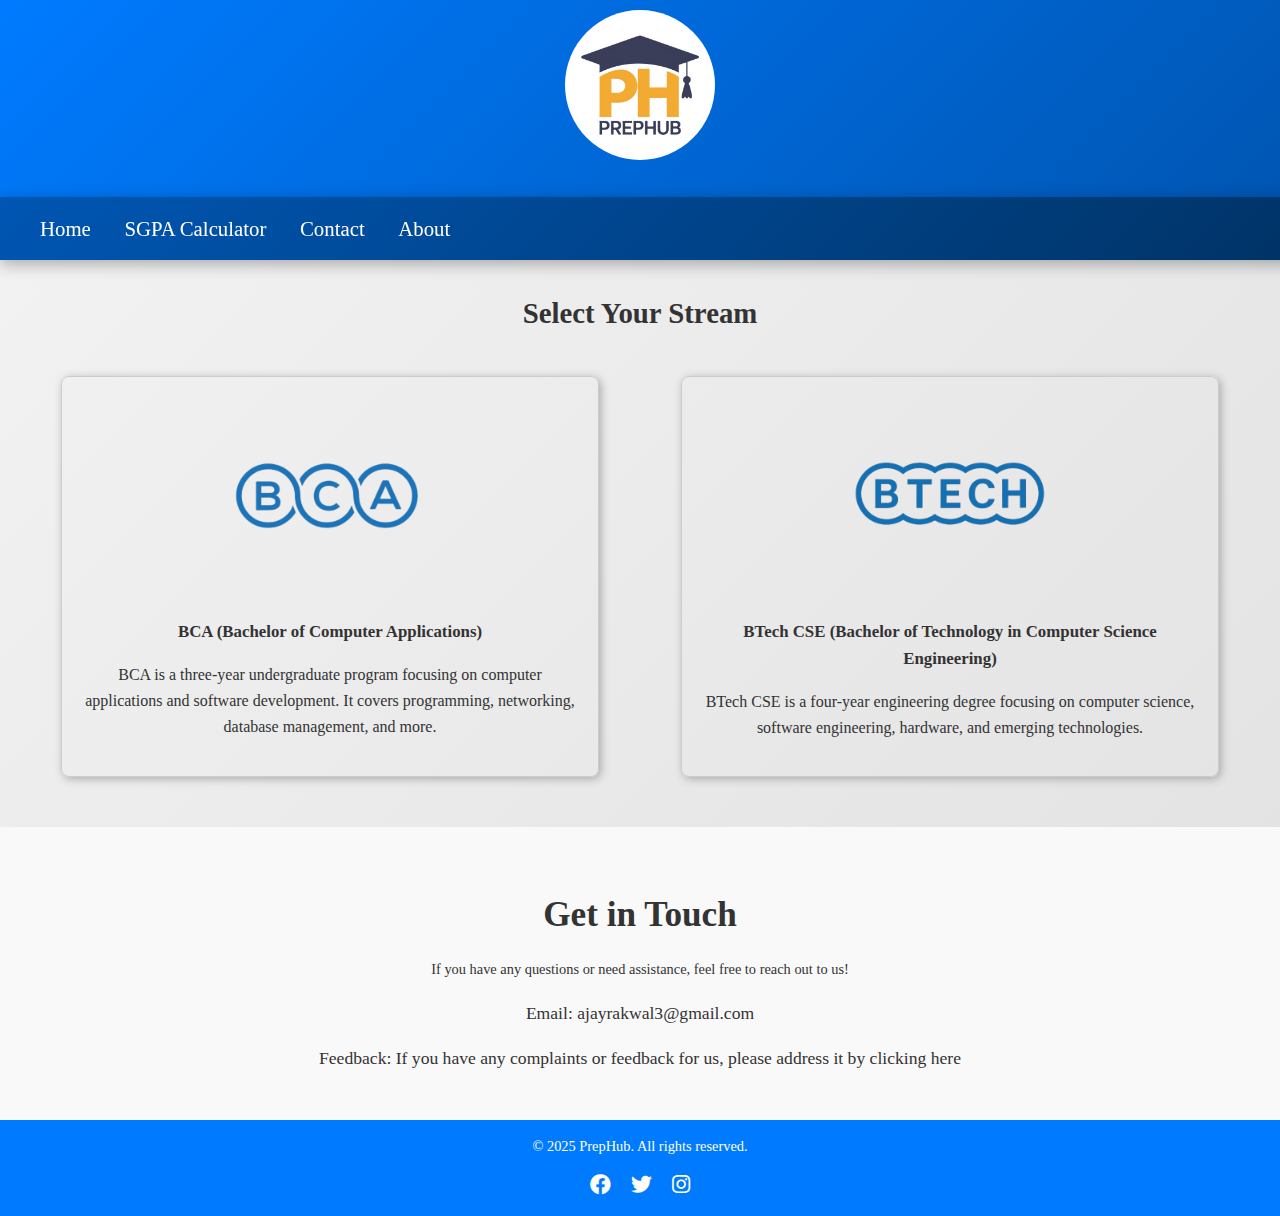
<file: pyq.html>
<!DOCTYPE html>
<html lang="en">
<head>
    <meta charset="UTF-8" />
    <meta name="viewport" content="width=device-width, initial-scale=1.0, maximum-scale=1.0, user-scalable=no" />
    <meta name="description" content="Select your stream to access previous year question papers for BCA and BTech CSE." />
    <title>PrepHub - Select Stream for Previous Year Questions</title>
    <link rel="stylesheet" href="styles.css" />
    <link rel="stylesheet" href="https://cdnjs.cloudflare.com/ajax/libs/font-awesome/6.0.0-beta3/css/all.min.css" />
    <style>
        .stream-container {
            display: flex;
            justify-content: space-around;
            margin: 40px 20px;
        }
        .stream-card {
            border: 1px solid #ccc;
            border-radius: 8px;
            width: 40%;
            padding: 20px;
            box-shadow: 2px 2px 8px #aaa;
            text-align: center;
            cursor: pointer;
            transition: box-shadow 0.3s ease;
        }
        .stream-card:hover {
            box-shadow: 4px 4px 12px #888;
        }
        .stream-card img {
            max-width: 100%;
            height: auto;
            border-radius: 8px;
        }
        .stream-card h3 {
            margin-top: 15px;
            margin-bottom: 10px;
        }
        .stream-card p {
            font-size: 1rem;
            color: #333;
        }
    </style>
</head>
<body>
    <header>
        <div class="logo">
            <img src="/images/logo.jpeg" alt="PrepHub Logo - Your Ultimate Learning Partner" />
        </div>
    </header>
    <nav>
        <div class="margin-left">
            <a href="/index.html">Home</a>
            <a href="/sgpa-calculator.html">SGPA Calculator</a>
            <a href="#contact">Contact</a>
            <a href="#about">About</a>
        </div>
    </nav>

    <main>
        <h1 style="text-align:center; margin-top: 30px;">Select Your Stream</h1>
        <div class="stream-container">
            <div class="stream-card" onclick="location.href='pyq-stream.html?stream=bca'">
                <img src="/images/bca_logo.png" alt="BCA Stream" width="200px" />
                <h3>BCA (Bachelor of Computer Applications)</h3>
                <p>BCA is a three-year undergraduate program focusing on computer applications and software development. It covers programming, networking, database management, and more.</p>
            </div>
            <div class="stream-card" onclick="location.href='pyq-stream-btech.html'">
                <img src="/images/btech_logo.png" alt="BTech CSE Stream" width="200px"/>
                <h3>BTech CSE (Bachelor of Technology in Computer Science Engineering)</h3>
                <p>BTech CSE is a four-year engineering degree focusing on computer science, software engineering, hardware, and emerging technologies.</p>
            </div>
        </div>
    </main>

    <section id="contact" style="margin-top: 50px;">
        <h2>Get in Touch</h2>
        <p>If you have any questions or need assistance, feel free to reach out to us!</p>
        <div class="contact-info">
            <p>Email: <a href="mailto:ajayrakwal3@gmail.com">ajayrakwal3@gmail.com</a></p>
            <p>Feedback: If you have any complaints or feedback for us, please address it by clicking <a href="https://forms.gle/rcQErcUt6u8f4Wrf7">here</a></p>
        </div>
    </section>

    <footer>
        <p>&copy; 2025 PrepHub. All rights reserved.</p>
        <div class="social-links">
            <a href="#" target="_blank" rel="noopener noreferrer"><i class="fab fa-facebook"></i></a>
            <a href="#" target="_blank" rel="noopener noreferrer"><i class="fab fa-twitter"></i></a>
            <a href="#" target="_blank" rel="noopener noreferrer"><i class="fab fa-instagram"></i></a>
        </div>
    </footer>
</body>
</html>
</file>
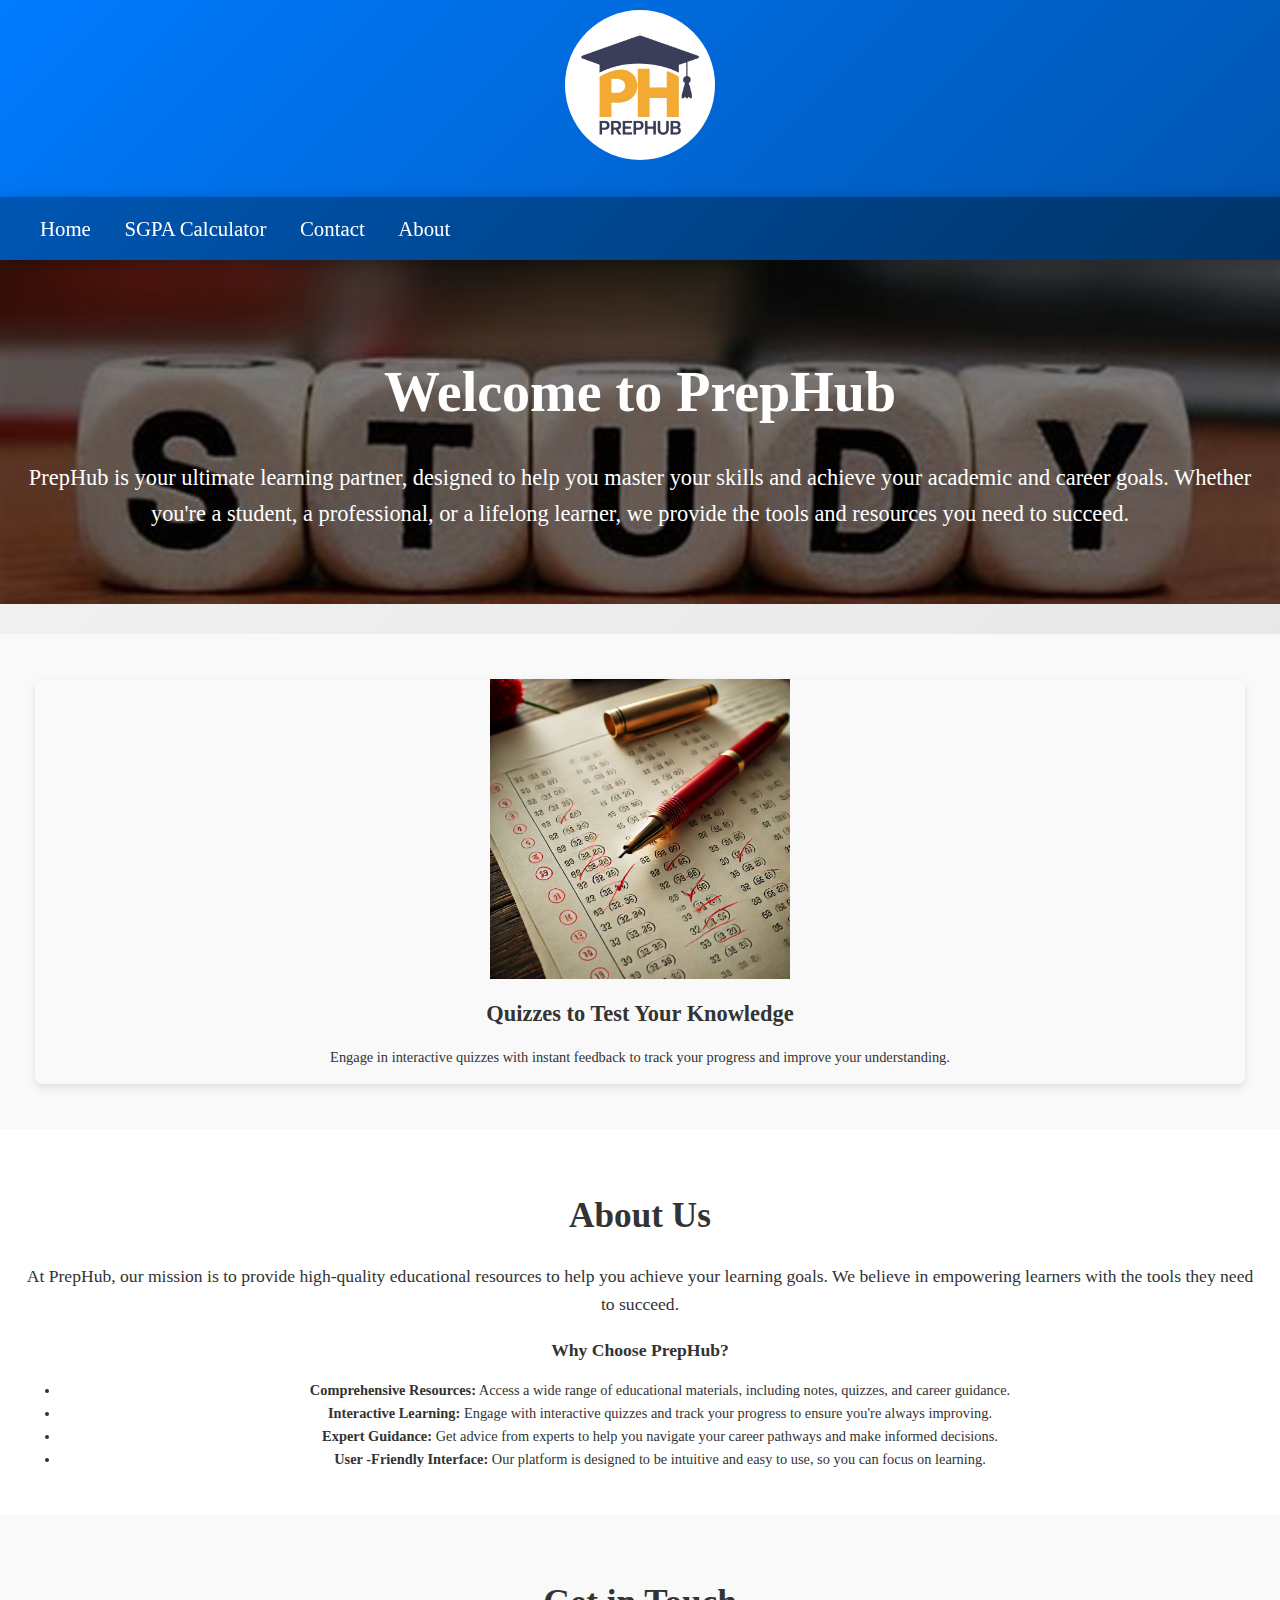
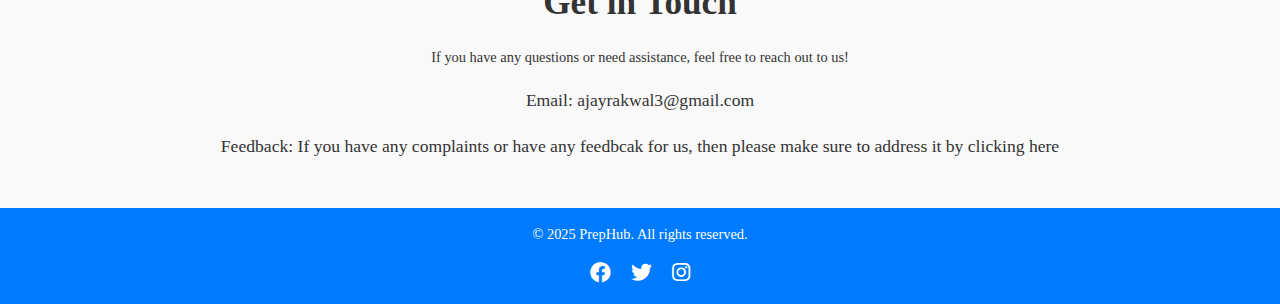
<file: quiz.html>
<!DOCTYPE html>
<html lang="en">
<head>
    <meta charset="UTF-8">
    <meta name="viewport" content="width=device-width, initial-scale=1.0, maximum-scale=1.0, user-scalable=no">
    <meta name="description" content="PrepHub is your ultimate learning partner, offering notes, quizzes, career guidance, and more to help you achieve your academic and career goals.">
    <title>PrepHub - Your Learning Partner</title>
    <link rel="stylesheet" href="styles.css">
    <link rel="stylesheet" href="https://cdnjs.cloudflare.com/ajax/libs/font-awesome/6.0.0-beta3/css/all.min.css">
</head>
<body>
    <header>
        <div class="logo">
            <img src="images/logo.jpeg" alt="PrepHub Logo - Your Ultimate Learning Partner">
        </div>
    </header>
    <nav>
        <div class="margin-left"><a href="/index.html">Home</a>
        <a href="sgpa-calculator.html">SGPA Calculator</a>
        <a href="#contact">Contact</a>
        <a href="#about">About</a></div>
    </nav>
    <section class="hero">
        <h1>Welcome to PrepHub</h1>
        <p>PrepHub is your ultimate learning partner, designed to help you master your skills and achieve your academic and career goals. Whether you're a student, a professional, or a lifelong learner, we provide the tools and resources you need to succeed.</p>
    
    
    </section>

  
    <section id="features">
        <div class="feature">
            <img src="images/quiz.png" alt="Interactive quizzes on a laptop screen" loading="lazy">
            <h3>Quizzes to Test Your Knowledge</h3>
            <p>Engage in interactive quizzes with instant feedback to track your progress and improve your understanding.</p>
        </div>
    </section>


    <section id="about">
        <h2>About Us</h2>
        <p>At PrepHub, our mission is to provide high-quality educational resources to help you achieve your learning goals. We believe in empowering learners with the tools they need to succeed.</p>
        <p><strong>Why Choose PrepHub?</strong></p>
        <ul>
            <li><strong>Comprehensive Resources:</strong> Access a wide range of educational materials, including notes, quizzes, and career guidance.</li>
            <li><strong>Interactive Learning:</strong> Engage with interactive quizzes and track your progress to ensure you're always improving.</li>
            <li><strong>Expert Guidance:</strong> Get advice from experts to help you navigate your career pathways and make informed decisions.</li>
            <li><strong>User -Friendly Interface:</strong> Our platform is designed to be intuitive and easy to use, so you can focus on learning.</li>
 </ul>
    </section>


    <section id="contact">
        <h2>Get in Touch</h2>
        <p>If you have any questions or need assistance, feel free to reach out to us!</p>
        <div class="contact-info">
            <p>Email: <a href="mailto:ajayrakwal3@gmail.com">ajayrakwal3@gmail.com</a></p>
            <p>Feedback: If you have any complaints or have any feedbcak for us, then please make sure to address it by clicking <a href="https://forms.gle/rcQErcUt6u8f4Wrf7">here</a></p>
            
        </div>
    </section>

    <footer>
        <p>&copy; 2025 PrepHub. All rights reserved.</p>
        <div class="social-links">
            <a href="#" target="_blank" rel="noopener noreferrer"><i class="fab fa-facebook"></i></a>
            <a href="#" target="_blank" rel="noopener noreferrer"><i class="fab fa-twitter"></i></a>
            <a href="#" target="_blank" rel="noopener noreferrer"><i class="fab fa-instagram"></i></a>
        </div>
    </footer>
</body>
</html>
</file>
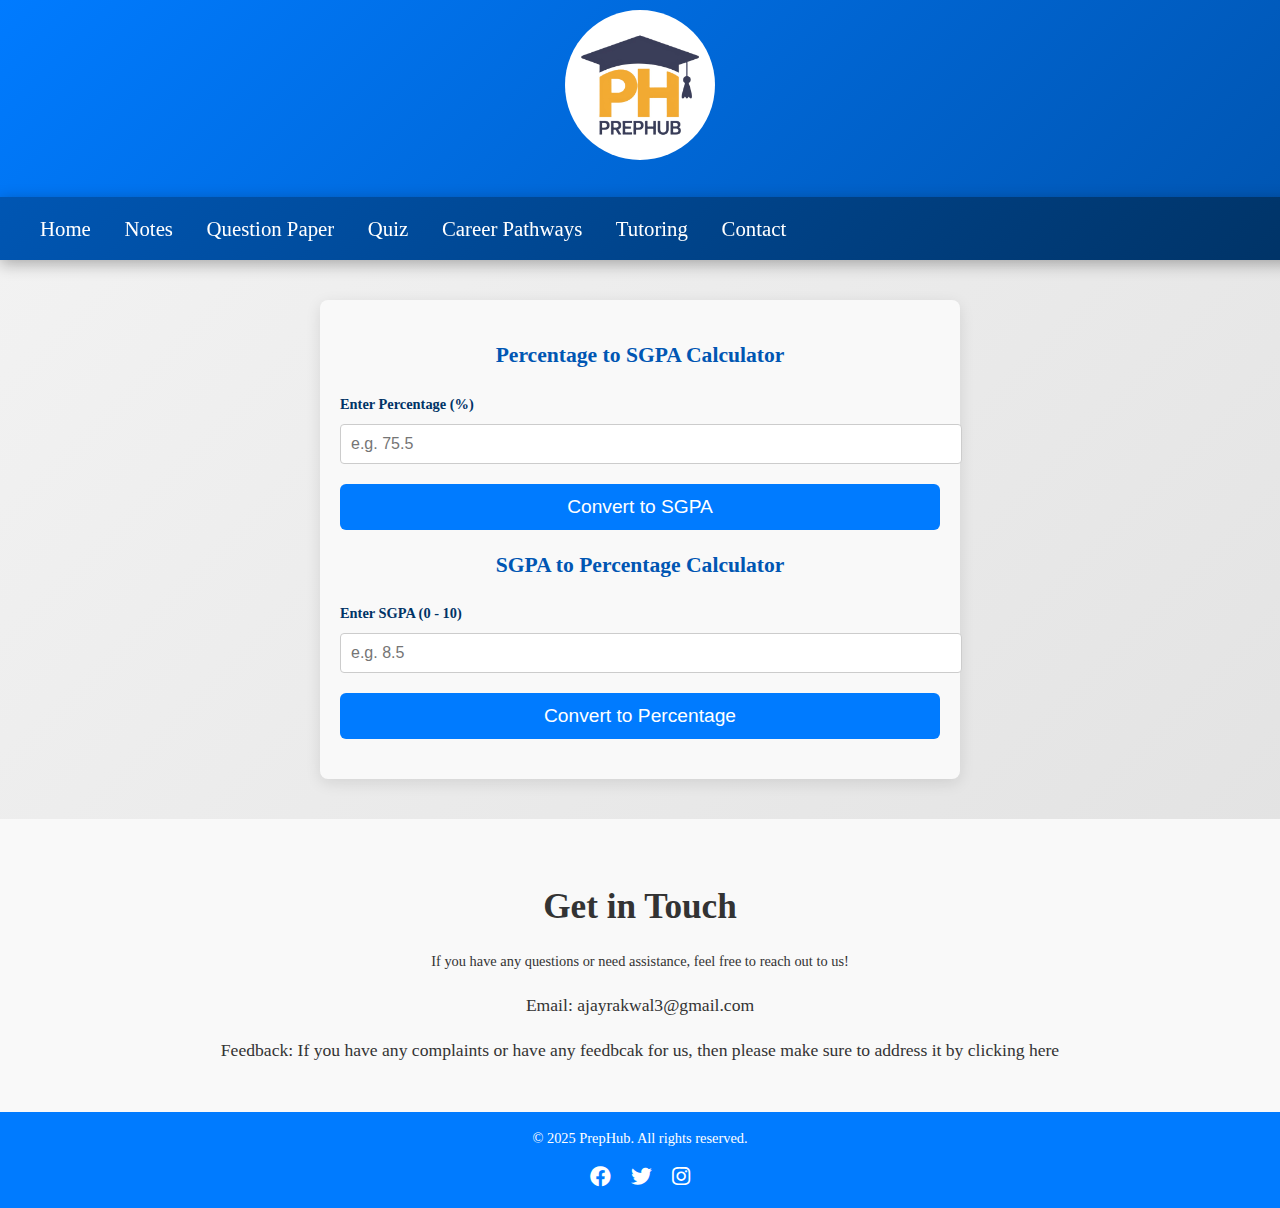
<file: sgpa-calculator.html>
<!DOCTYPE html>
<html lang="en">
<head>
    <meta charset="UTF-8">
    <meta name="viewport" content="width=device-width, initial-scale=1.0, maximum-scale=1.0, user-scalable=no">
    <meta name="description" content="PrepHub is your ultimate learning partner, offering notes, quizzes, career guidance, and more to help you achieve your academic and career goals.">
    <title>PrepHub - Your Learning Partner</title>
    <link rel="stylesheet" href="styles.css">
    <link href="https://fonts.googleapis.com/css2?family=Lora&display=swap" rel="stylesheet">
    <link rel="stylesheet" href="https://cdnjs.cloudflare.com/ajax/libs/font-awesome/6.0.0-beta3/css/all.min.css">
</head>
<style>
    /* Additional styles for calculator form */
    .calculator {
        max-width: 600px;
        margin: 40px auto;
        background: #f9f9f9;
        padding: 20px;
        border-radius: 8px;
        box-shadow: 0 4px 15px rgba(0,0,0,0.1);
    }
    .calculator h2 {
        text-align: center;
        margin-bottom: 20px;
        color: #0056b3;
    }
    .input-group {
        margin-bottom: 20px;
    }
    .input-group label {
        display: block;
        font-weight: 600;
        margin-bottom: 8px;
        color: #003366;
    }
    .input-group input {
        width: 100%;
        padding: 10px;
        font-size: 1rem;
        border: 1px solid #ccc;
        border-radius: 4px;
    }
    button.calculate-btn {
        display: block;
        width: 100%;
        padding: 12px;
        background: #007BFF;
        color: white;
        font-size: 1.2rem;
        border: none;
        border-radius: 6px;
        cursor: pointer;
        transition: background 0.3s ease;
        margin-bottom: 10px;
    }
    button.calculate-btn:hover {
        background: #0056b3;
    }
    .result {
        margin-top: 20px;
        text-align: center;
        font-size: 1.4rem;
        font-weight: 600;
        color: #007BFF;
    }
</style>

<body>
    <header>
        <div class="logo">
            <img src="images/logo.jpeg" alt="PrepHub Logo - Your Ultimate Learning Partner">
        </div>
    </header>
    <nav>
        <div class="margin-left"><a href="index.html">Home</a>
            <a href="#notes">Notes</a> 
            <a href="#question-paper">Question Paper</a> 
            <a href="#quiz">Quiz</a> 
            <a href="#career-pathways">Career Pathways</a> 
            <a href="#tutoring">Tutoring</a> 
            <a href="#contact">Contact</a>  
</div>
    </nav>
  

    <section class="calculator" id="calculator">
        <h2>Percentage to SGPA Calculator</h2>
        <form id="percentageToSgpaForm">
            <div class="input-group">
                <label for="percentageInput">Enter Percentage (%)</label>
                <input type="number" id="percentageInput" name="percentageInput" min="0" max="100" step="0.01" placeholder="e.g. 75.5" required />
            </div>
            <button type="submit" class="calculate-btn">Convert to SGPA</button>
        </form>

        <h2>SGPA to Percentage Calculator</h2>
        <form id="sgpaToPercentageForm">
            <div class="input-group">
                <label for="sgpaInput">Enter SGPA (0 - 10)</label>
                <input type="number" id="sgpaInput" name="sgpaInput" min="0" max="10" step="0.01" placeholder="e.g. 8.5" required />
            </div>
            <button type="submit" class="calculate-btn">Convert to Percentage</button>
        </form>

        <div class="result" id="result"></div>
    </section>

  
    <section id="contact">
        <h2>Get in Touch</h2>
        <p>If you have any questions or need assistance, feel free to reach out to us!</p>
        <div class="contact-info">
            <p>Email: <a href="mailto:ajayrakwal3@gmail.com">ajayrakwal3@gmail.com</a></p>
            <p>Feedback: If you have any complaints or have any feedbcak for us, then please make sure to address it by clicking <a href="https://forms.gle/rcQErcUt6u8f4Wrf7">here</a></p>
            
        </div>
    </section>

    <footer>
        <p>&copy; 2025 PrepHub. All rights reserved.</p>
        <div class="social-links">
            <a href="#" target="_blank" rel="noopener noreferrer"><i class="fab fa-facebook"></i></a>
            <a href="#" target="_blank" rel="noopener noreferrer"><i class="fab fa-twitter"></i></a>
            <a href="#" target="_blank" rel="noopener noreferrer"><i class="fab fa-instagram"></i></a>
        </div>
    </footer>

    <script src="sgpa-calculator.js"></script>
    <script>
        document.getElementById('percentageToSgpaForm').addEventListener('submit', function(e) {
            e.preventDefault();
            convertPercentageToSGPA();
        });

        document.getElementById('sgpaToPercentageForm').addEventListener('submit', function(e) {
            e.preventDefault();
            convertSGPAToPercentage();
        });
    </script>
</body>
</html>
</file>
<file: styles.css>
body {
    font-family: 'Great Vibes', cursive;
    margin: 0;
    padding: 0;
    line-height: 1.6;
    color: #333;
    background: linear-gradient(135deg, #f4f4f4, #e0e0e0);
    animation: fadeIn 0.5s ease-in-out;
    font-size: 0.9rem; /* Reduced from 1rem */
    
}

@keyframes fadeIn {
    from { opacity: 0; }
    to { opacity: 1; }
}

/* Header Styles */
header {
    background: linear-gradient(135deg, #007BFF, #0056b3);
    color: #fff;
    padding: 10px 0;
    text-align: center;
    box-shadow: 0 4px 15px rgba(0, 0, 0, 0.3);
    animation: slideDown 0.5s ease-in-out;
   
}

@keyframes slideDown {
    from { transform: translateY(-100%); }
    to { transform: translateY(0); }
}

header h1 {
    margin: 0;
    font-size: clamp(2.5rem, 7vw, 4rem); /* Reduced from 3rem, 8vw, 5rem */
    font-weight: 700; /* Bold */
    text-shadow: 2px 2px 6px rgba(0, 0, 0, 0.4);
    animation: glow 2s infinite alternate;
}

@keyframes glow {
    from { text-shadow: 2px 2px 6px rgba(0, 0, 0, 0.4); }
    to { text-shadow: 0 0 20px rgba(255, 255, 255, 0.8), 2px 2px 6px rgba(0, 0, 0, 0.4); }
}

header p {
    margin: 10px 0 0;
    font-size: clamp(1rem, 3.5vw, 1.5rem); /* Reduced from 1.2rem, 4vw, 1.8rem */
    font-weight: 400; /* Regular */
    font-style: italic;
    animation: fadeIn 1s ease-in-out;
}

/* Logo Styles */
.logo img {
    width: 150px; /* Reduced from 175px */
    height: auto;
    border-radius: 100px;
    margin-bottom: 20px;
}

/* Navigation Styles */
nav {
    background: linear-gradient(135deg, #0056b3, #003366);
    padding: 15px; /* Reduced from 20px */
    text-align: left;
    box-shadow: 0 4px 15px rgba(0, 0, 0, 0.3);
    animation: slideUp 0.5s ease-in-out;
    position: sticky;
    top: 0;
    width: 100%;
    z-index: 1000;
}

@keyframes slideUp {
    from { transform: translateY(100%); }
    to { transform: translateY(0); }
}

nav a {
    color: #fff;
    text-decoration: none;
    margin: 0 15px; /* Reduced from 20px */
    font-size: clamp(1rem, 2.5vw, 1.3rem); /* Reduced from 1.2rem, 3vw, 1.5rem */
    font-weight: 500; /* Medium */
    transition: color 0.3s ease, transform 0.3s ease;
}

nav a:hover {
    color: #007BFF;
    transform: translateY(-5px);
    text-shadow: 0 0 10px rgba(255, 255, 255, 0.8);
}

/* Hero Section Styles */
.hero {
    padding: 50px 20px; /* Reduced from 60px 20px */
    text-align: center;
    color: #fff;
    margin-bottom: 30px; /* Reduced from 40px */
    background-image: url('images/study.jpeg'); /* Add your image path here */
    background-size: cover; /* Ensures the image covers the entire section */
    background-position: bottom; /* Centers the image */
    background-repeat: no-repeat; /* Prevents the image from repeating */
    position: relative; /* For overlay positioning */
    animation: fadeIn 1s ease-in-out;
}

/* Overlay to make text more readable */
.hero::before {
    content: '';
    position: absolute;
    top: 0;
    left: 0;
    right: 0;
    bottom: 0;
    background: rgba(0, 0, 0, 0.5); /* Dark overlay for better text contrast */
    z-index: 1;
}

.hero h1, .hero p {
    position: relative;
    z-index: 2; /* Ensures text is above the overlay */
}

.hero h1 {
    font-size: clamp(2rem, 7vw, 3.5rem); /* Reduced from 2.5rem, 8vw, 4rem */
    margin-bottom: 15px; /* Reduced from 20px */
}

.hero p {
    font-size: clamp(1rem, 3.5vw, 1.4rem); /* Reduced from 1.2rem, 4vw, 1.5rem */
}

/* Features Section Styles */
#features {
    display: flex;
    flex-wrap: wrap;
    justify-content: space-around;
    padding: 30px 20px; /* Reduced from 40px */
    background: #f9f9f9;
}

.feature {
    flex: 1 1 30%;
    margin: 15px; /* Reduced from 20px */
    text-align: center;
    box-shadow: 0 4px 10px rgba(0, 0, 0, 0.1);
    border-radius: 8px;
    overflow: hidden;
    transition: transform 0.3s ease;
}

.feature:hover {
    transform: scale(1.05);
}

#features .feature img {
    width: 75%; /* Reduced from 80% */
    height: auto;
    max-width: 300px; /* Reduced from 350px */
    margin: 0 auto;
}

.feature h3 {
    font-size: 1.4rem; /* Reduced from 1.5rem */
    margin: 10px 0; /* Reduced from 15px */
}

.feature p {
    padding: 0 10px; /* Reduced from 15px */
}

/* About Section Styles */
#about {
    padding: 30px 20px; /* Reduced from 40px */
    background: #fff;
    text-align: center;
}

#about h2 {
    font-size: 2.2rem; /* Reduced from 2.5rem */
    margin-bottom: 15px; /* Reduced from 20px */
}

#about p {
    font-size: 1.1rem; /* Reduced from 1.2rem */
    margin-bottom: 15px; /* Reduced from 20px */
}

/* Contact Section Styles */
#contact {
    padding: 30px 20px; /* Reduced from 40px */
    background: #f9f9f9;
    text-align: center;
}

#contact h2 {
    font-size: 2.2rem; /* Reduced from 2.5rem */
    margin-bottom: 15px; /* Reduced from 20px */
}

.contact-info p {
    font-size: 1.1rem; /* Reduced from 1.2rem */
}

/* Footer Styles */
footer {
    background: #007BFF;
    color: #fff;
    text-align: center;
    padding: 15px 0; /* Reduced from 20px */
}

footer p {
    margin: 0;
}

.social-links {
    margin-top: 10px;
}

.margin-left{
    margin-left: 10px;
}

.social-links a {
    color: #fff;
    margin: 0 8px; /* Reduced from 10px */
    font-size: 1.3rem; /* Reduced from 1.5rem */
    transition: color 0.3s ease;
}

.social-links a:hover {
    color: #FFD700; /* Gold color on hover */
}

a {
    color: #333;
    text-decoration-line: none;
}
</file>
